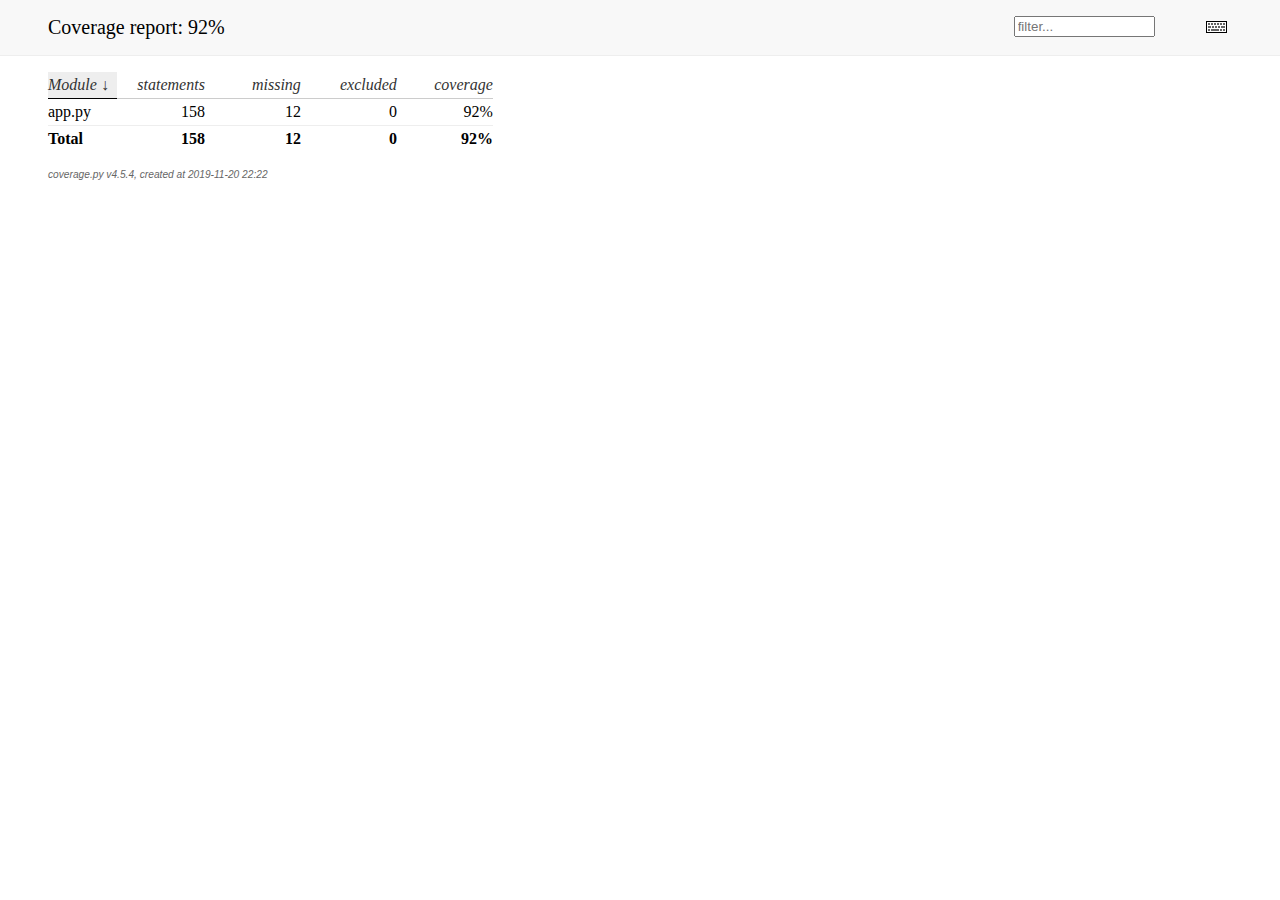
<file: htmlcov/index.html>
<!DOCTYPE html>
<html>
<head>
    <meta http-equiv="Content-Type" content="text/html; charset=utf-8">
    <title>Coverage report</title>
    <link rel="stylesheet" href="style.css" type="text/css">
    
    <script type="text/javascript" src="jquery.min.js"></script>
    <script type="text/javascript" src="jquery.ba-throttle-debounce.min.js"></script>
    <script type="text/javascript" src="jquery.tablesorter.min.js"></script>
    <script type="text/javascript" src="jquery.hotkeys.js"></script>
    <script type="text/javascript" src="coverage_html.js"></script>
    <script type="text/javascript">
        jQuery(document).ready(coverage.index_ready);
    </script>
</head>
<body class="indexfile">

<div id="header">
    <div class="content">
        <h1>Coverage report:
            <span class="pc_cov">92%</span>
        </h1>

        <img id="keyboard_icon" src="keybd_closed.png" alt="Show keyboard shortcuts" />

        <form id="filter_container">
            <input id="filter" type="text" value="" placeholder="filter..." />
        </form>
    </div>
</div>

<div class="help_panel">
    <img id="panel_icon" src="keybd_open.png" alt="Hide keyboard shortcuts" />
    <p class="legend">Hot-keys on this page</p>
    <div>
    <p class="keyhelp">
        <span class="key">n</span>
        <span class="key">s</span>
        <span class="key">m</span>
        <span class="key">x</span>
        
        <span class="key">c</span> &nbsp; change column sorting
    </p>
    </div>
</div>

<div id="index">
    <table class="index">
        <thead>
            
            <tr class="tablehead" title="Click to sort">
                <th class="name left headerSortDown shortkey_n">Module</th>
                <th class="shortkey_s">statements</th>
                <th class="shortkey_m">missing</th>
                <th class="shortkey_x">excluded</th>
                
                <th class="right shortkey_c">coverage</th>
            </tr>
        </thead>
        
        <tfoot>
            <tr class="total">
                <td class="name left">Total</td>
                <td>158</td>
                <td>12</td>
                <td>0</td>
                
                <td class="right" data-ratio="146 158">92%</td>
            </tr>
        </tfoot>
        <tbody>
            
            <tr class="file">
                <td class="name left"><a href="app_py.html">app.py</a></td>
                <td>158</td>
                <td>12</td>
                <td>0</td>
                
                <td class="right" data-ratio="146 158">92%</td>
            </tr>
            
        </tbody>
    </table>

    <p id="no_rows">
        No items found using the specified filter.
    </p>
</div>

<div id="footer">
    <div class="content">
        <p>
            <a class="nav" href="https://coverage.readthedocs.io">coverage.py v4.5.4</a>,
            created at 2019-11-20 22:22
        </p>
    </div>
</div>

</body>
</html>
</file>
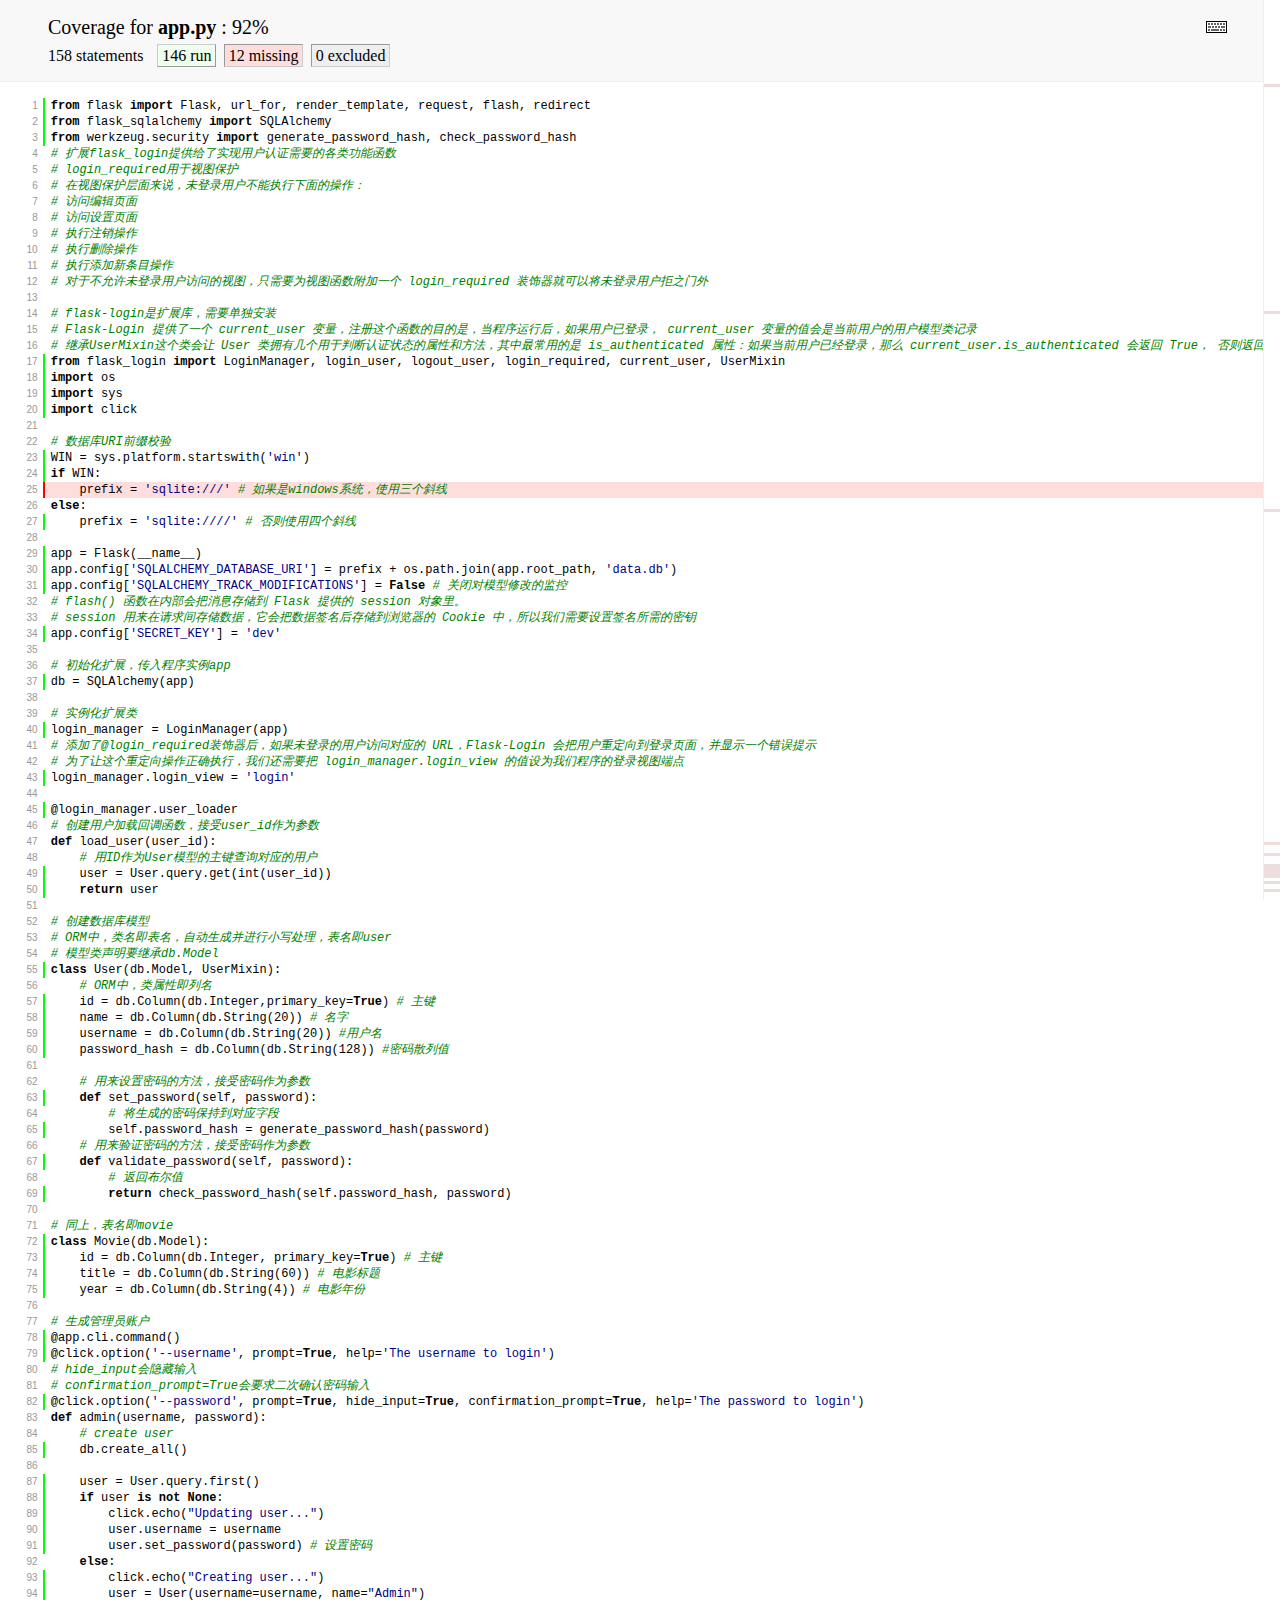
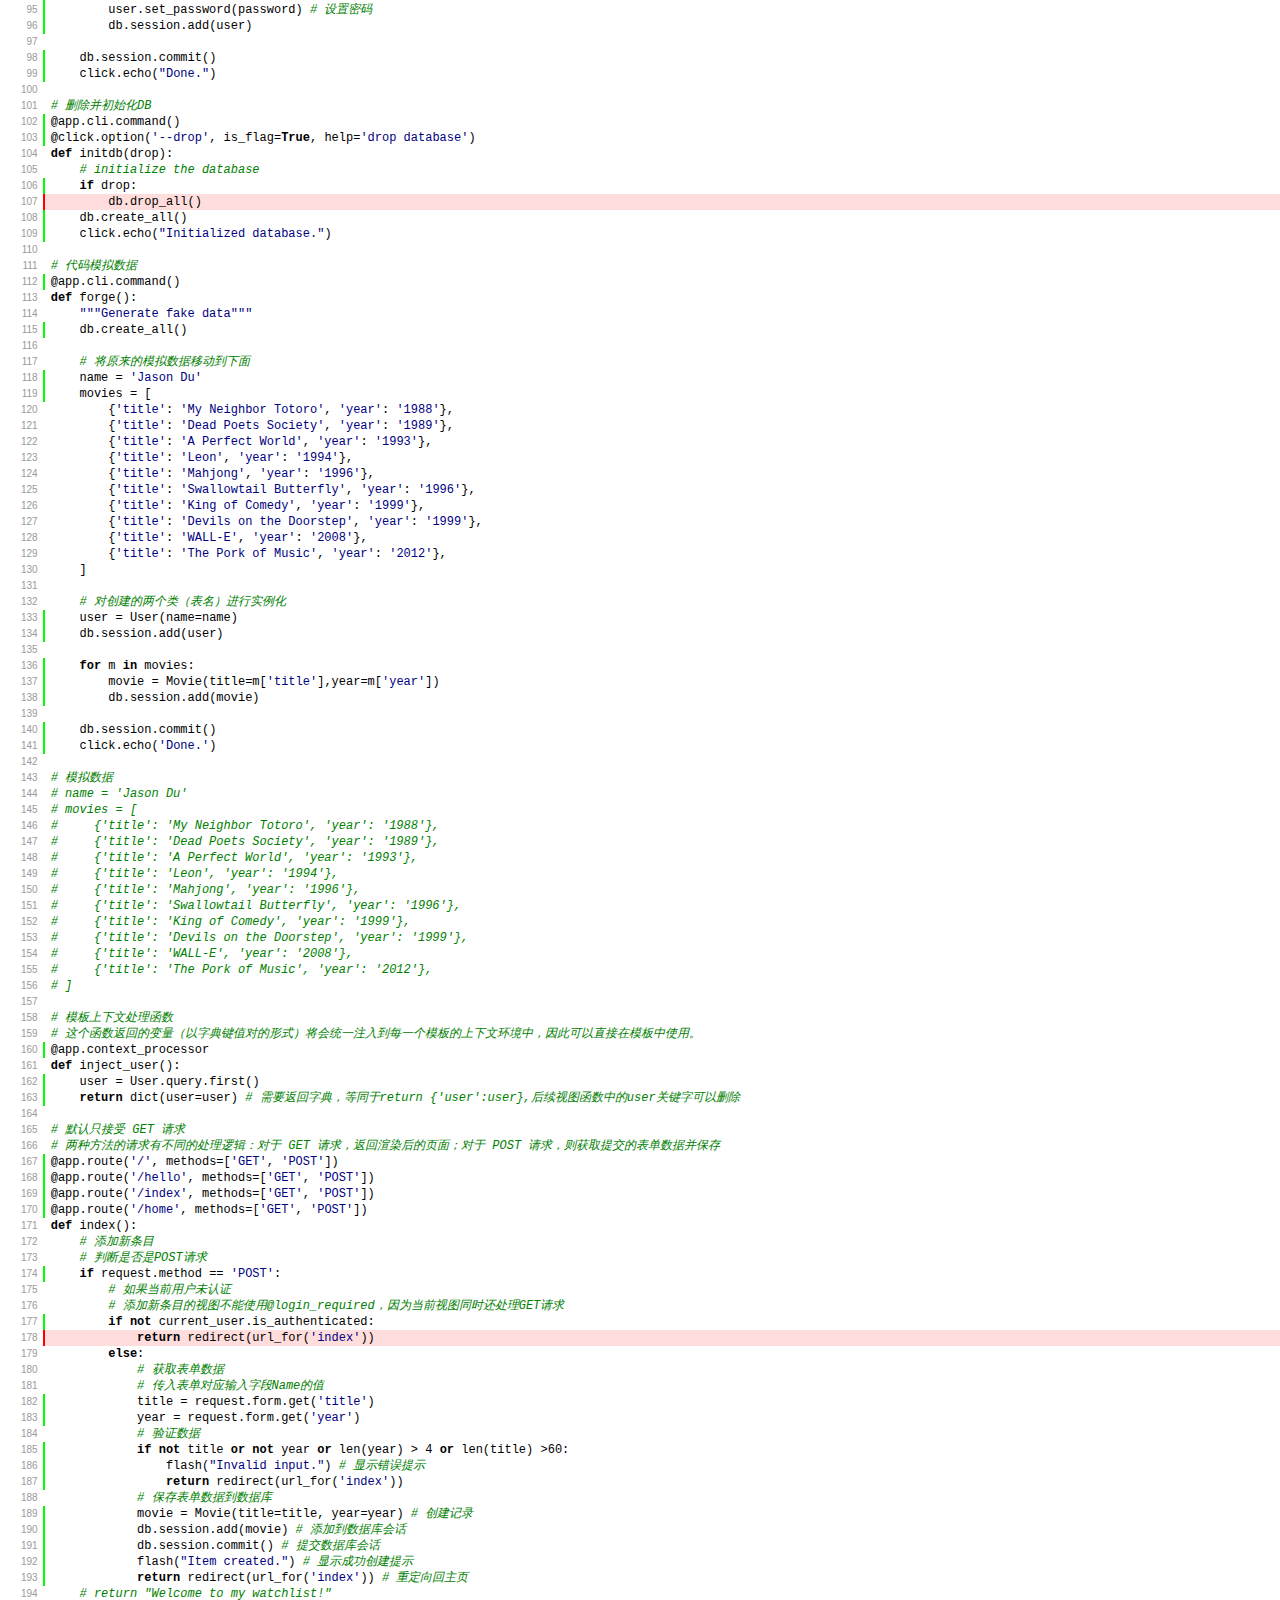
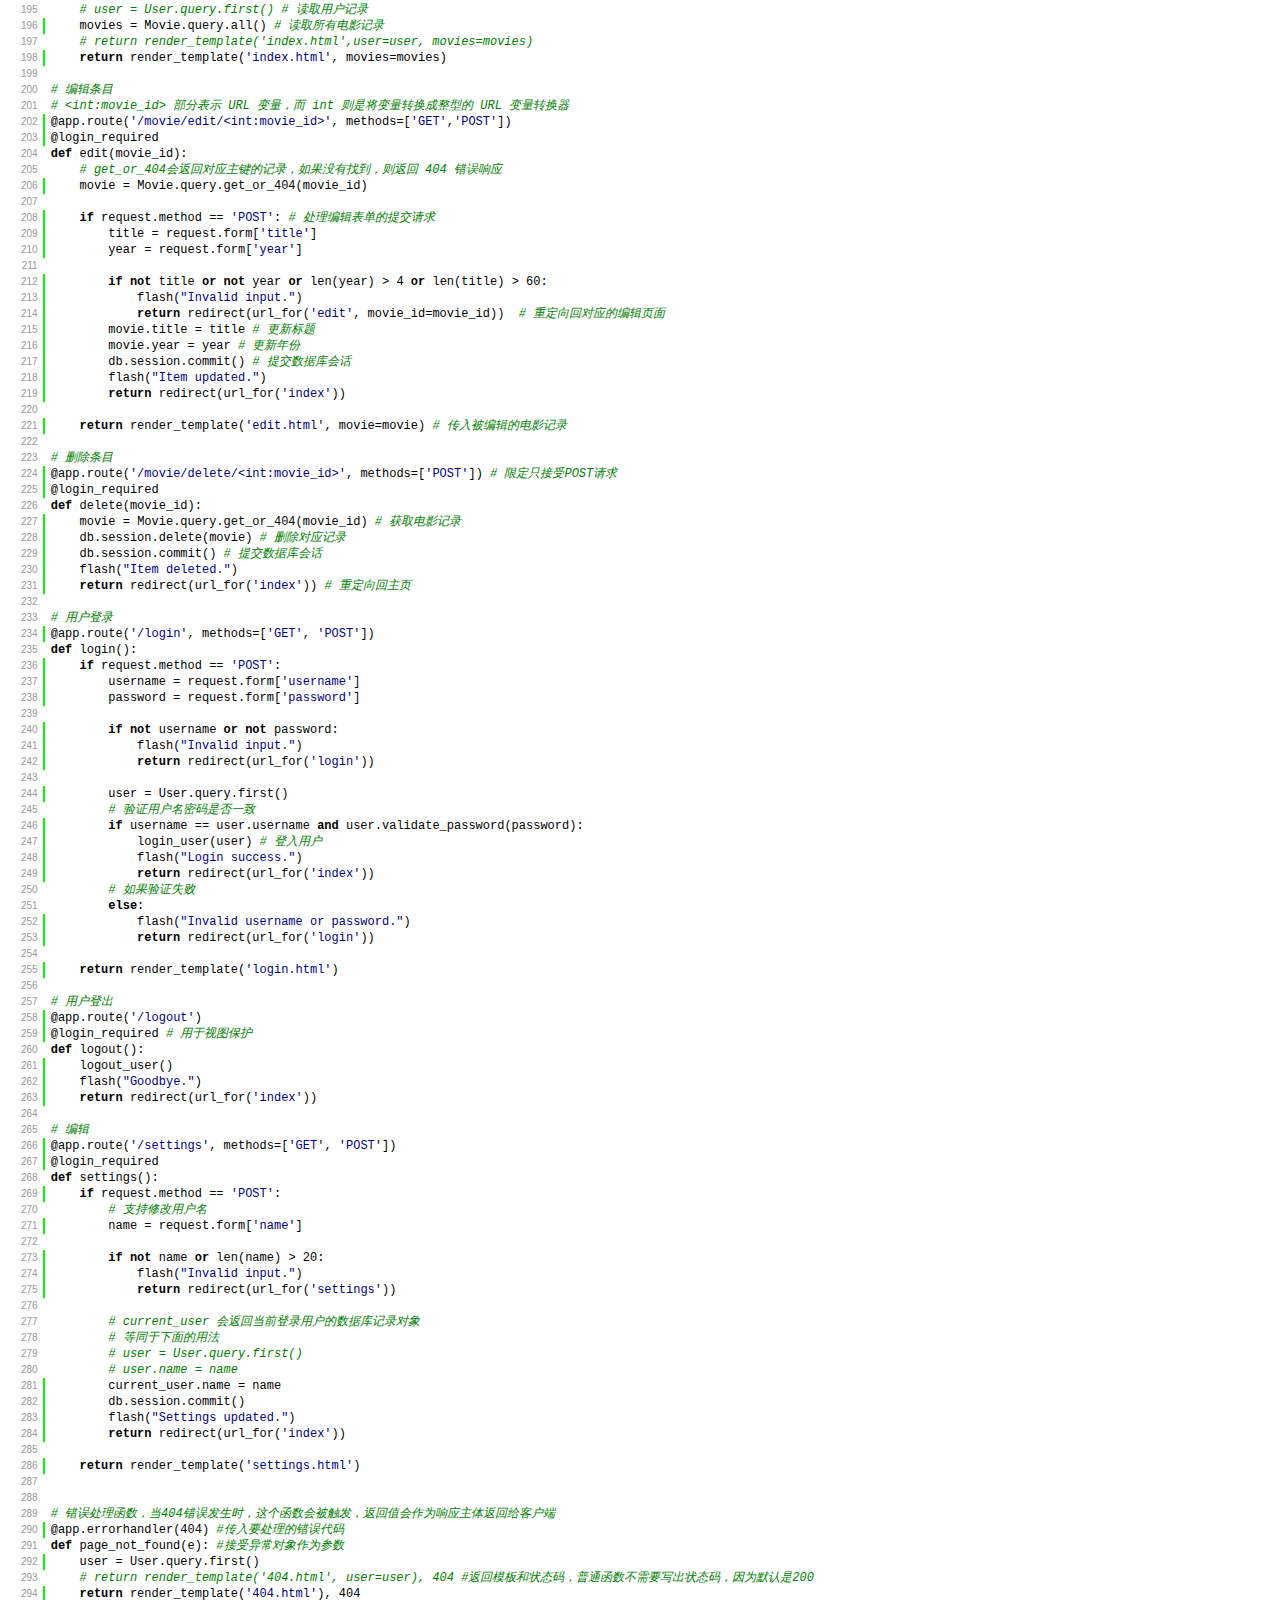
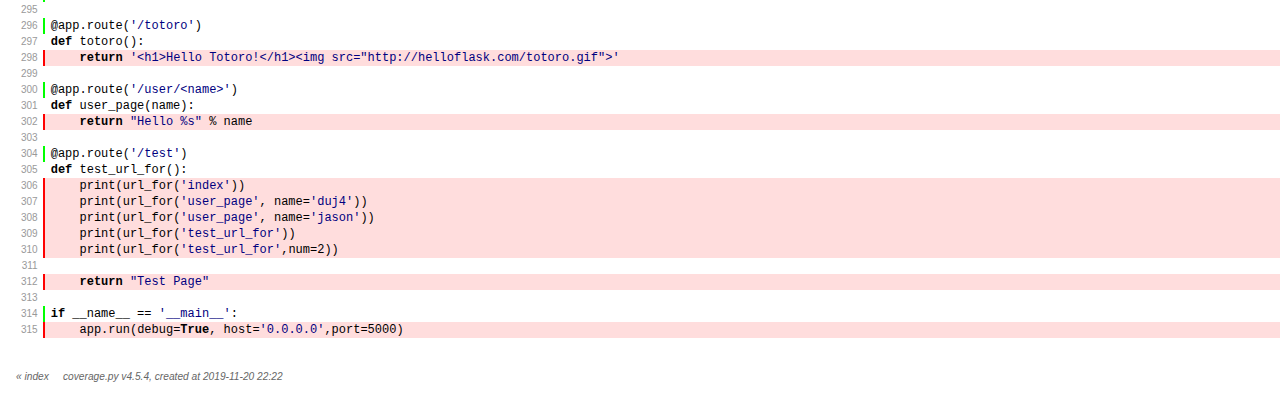
<file: htmlcov/app_py.html>
<!DOCTYPE html>
<html>
<head>
    <meta http-equiv="Content-Type" content="text/html; charset=utf-8">
    
    
    <meta http-equiv="X-UA-Compatible" content="IE=emulateIE7" />
    <title>Coverage for app.py: 92%</title>
    <link rel="stylesheet" href="style.css" type="text/css">
    
    <script type="text/javascript" src="jquery.min.js"></script>
    <script type="text/javascript" src="jquery.hotkeys.js"></script>
    <script type="text/javascript" src="jquery.isonscreen.js"></script>
    <script type="text/javascript" src="coverage_html.js"></script>
    <script type="text/javascript">
        jQuery(document).ready(coverage.pyfile_ready);
    </script>
</head>
<body class="pyfile">

<div id="header">
    <div class="content">
        <h1>Coverage for <b>app.py</b> :
            <span class="pc_cov">92%</span>
        </h1>

        <img id="keyboard_icon" src="keybd_closed.png" alt="Show keyboard shortcuts" />

        <h2 class="stats">
            158 statements &nbsp;
            <span class="run hide_run shortkey_r button_toggle_run">146 run</span>
            <span class="mis shortkey_m button_toggle_mis">12 missing</span>
            <span class="exc shortkey_x button_toggle_exc">0 excluded</span>

            
        </h2>
    </div>
</div>

<div class="help_panel">
    <img id="panel_icon" src="keybd_open.png" alt="Hide keyboard shortcuts" />
    <p class="legend">Hot-keys on this page</p>
    <div>
    <p class="keyhelp">
        <span class="key">r</span>
        <span class="key">m</span>
        <span class="key">x</span>
        <span class="key">p</span> &nbsp; toggle line displays
    </p>
    <p class="keyhelp">
        <span class="key">j</span>
        <span class="key">k</span> &nbsp; next/prev highlighted chunk
    </p>
    <p class="keyhelp">
        <span class="key">0</span> &nbsp; (zero) top of page
    </p>
    <p class="keyhelp">
        <span class="key">1</span> &nbsp; (one) first highlighted chunk
    </p>
    </div>
</div>

<div id="source">
    <table>
        <tr>
            <td class="linenos">
<p id="n1" class="stm run hide_run"><a href="#n1">1</a></p>
<p id="n2" class="stm run hide_run"><a href="#n2">2</a></p>
<p id="n3" class="stm run hide_run"><a href="#n3">3</a></p>
<p id="n4" class="pln"><a href="#n4">4</a></p>
<p id="n5" class="pln"><a href="#n5">5</a></p>
<p id="n6" class="pln"><a href="#n6">6</a></p>
<p id="n7" class="pln"><a href="#n7">7</a></p>
<p id="n8" class="pln"><a href="#n8">8</a></p>
<p id="n9" class="pln"><a href="#n9">9</a></p>
<p id="n10" class="pln"><a href="#n10">10</a></p>
<p id="n11" class="pln"><a href="#n11">11</a></p>
<p id="n12" class="pln"><a href="#n12">12</a></p>
<p id="n13" class="pln"><a href="#n13">13</a></p>
<p id="n14" class="pln"><a href="#n14">14</a></p>
<p id="n15" class="pln"><a href="#n15">15</a></p>
<p id="n16" class="pln"><a href="#n16">16</a></p>
<p id="n17" class="stm run hide_run"><a href="#n17">17</a></p>
<p id="n18" class="stm run hide_run"><a href="#n18">18</a></p>
<p id="n19" class="stm run hide_run"><a href="#n19">19</a></p>
<p id="n20" class="stm run hide_run"><a href="#n20">20</a></p>
<p id="n21" class="pln"><a href="#n21">21</a></p>
<p id="n22" class="pln"><a href="#n22">22</a></p>
<p id="n23" class="stm run hide_run"><a href="#n23">23</a></p>
<p id="n24" class="stm run hide_run"><a href="#n24">24</a></p>
<p id="n25" class="stm mis"><a href="#n25">25</a></p>
<p id="n26" class="pln"><a href="#n26">26</a></p>
<p id="n27" class="stm run hide_run"><a href="#n27">27</a></p>
<p id="n28" class="pln"><a href="#n28">28</a></p>
<p id="n29" class="stm run hide_run"><a href="#n29">29</a></p>
<p id="n30" class="stm run hide_run"><a href="#n30">30</a></p>
<p id="n31" class="stm run hide_run"><a href="#n31">31</a></p>
<p id="n32" class="pln"><a href="#n32">32</a></p>
<p id="n33" class="pln"><a href="#n33">33</a></p>
<p id="n34" class="stm run hide_run"><a href="#n34">34</a></p>
<p id="n35" class="pln"><a href="#n35">35</a></p>
<p id="n36" class="pln"><a href="#n36">36</a></p>
<p id="n37" class="stm run hide_run"><a href="#n37">37</a></p>
<p id="n38" class="pln"><a href="#n38">38</a></p>
<p id="n39" class="pln"><a href="#n39">39</a></p>
<p id="n40" class="stm run hide_run"><a href="#n40">40</a></p>
<p id="n41" class="pln"><a href="#n41">41</a></p>
<p id="n42" class="pln"><a href="#n42">42</a></p>
<p id="n43" class="stm run hide_run"><a href="#n43">43</a></p>
<p id="n44" class="pln"><a href="#n44">44</a></p>
<p id="n45" class="stm run hide_run"><a href="#n45">45</a></p>
<p id="n46" class="pln"><a href="#n46">46</a></p>
<p id="n47" class="pln"><a href="#n47">47</a></p>
<p id="n48" class="pln"><a href="#n48">48</a></p>
<p id="n49" class="stm run hide_run"><a href="#n49">49</a></p>
<p id="n50" class="stm run hide_run"><a href="#n50">50</a></p>
<p id="n51" class="pln"><a href="#n51">51</a></p>
<p id="n52" class="pln"><a href="#n52">52</a></p>
<p id="n53" class="pln"><a href="#n53">53</a></p>
<p id="n54" class="pln"><a href="#n54">54</a></p>
<p id="n55" class="stm run hide_run"><a href="#n55">55</a></p>
<p id="n56" class="pln"><a href="#n56">56</a></p>
<p id="n57" class="stm run hide_run"><a href="#n57">57</a></p>
<p id="n58" class="stm run hide_run"><a href="#n58">58</a></p>
<p id="n59" class="stm run hide_run"><a href="#n59">59</a></p>
<p id="n60" class="stm run hide_run"><a href="#n60">60</a></p>
<p id="n61" class="pln"><a href="#n61">61</a></p>
<p id="n62" class="pln"><a href="#n62">62</a></p>
<p id="n63" class="stm run hide_run"><a href="#n63">63</a></p>
<p id="n64" class="pln"><a href="#n64">64</a></p>
<p id="n65" class="stm run hide_run"><a href="#n65">65</a></p>
<p id="n66" class="pln"><a href="#n66">66</a></p>
<p id="n67" class="stm run hide_run"><a href="#n67">67</a></p>
<p id="n68" class="pln"><a href="#n68">68</a></p>
<p id="n69" class="stm run hide_run"><a href="#n69">69</a></p>
<p id="n70" class="pln"><a href="#n70">70</a></p>
<p id="n71" class="pln"><a href="#n71">71</a></p>
<p id="n72" class="stm run hide_run"><a href="#n72">72</a></p>
<p id="n73" class="stm run hide_run"><a href="#n73">73</a></p>
<p id="n74" class="stm run hide_run"><a href="#n74">74</a></p>
<p id="n75" class="stm run hide_run"><a href="#n75">75</a></p>
<p id="n76" class="pln"><a href="#n76">76</a></p>
<p id="n77" class="pln"><a href="#n77">77</a></p>
<p id="n78" class="stm run hide_run"><a href="#n78">78</a></p>
<p id="n79" class="stm run hide_run"><a href="#n79">79</a></p>
<p id="n80" class="pln"><a href="#n80">80</a></p>
<p id="n81" class="pln"><a href="#n81">81</a></p>
<p id="n82" class="stm run hide_run"><a href="#n82">82</a></p>
<p id="n83" class="pln"><a href="#n83">83</a></p>
<p id="n84" class="pln"><a href="#n84">84</a></p>
<p id="n85" class="stm run hide_run"><a href="#n85">85</a></p>
<p id="n86" class="pln"><a href="#n86">86</a></p>
<p id="n87" class="stm run hide_run"><a href="#n87">87</a></p>
<p id="n88" class="stm run hide_run"><a href="#n88">88</a></p>
<p id="n89" class="stm run hide_run"><a href="#n89">89</a></p>
<p id="n90" class="stm run hide_run"><a href="#n90">90</a></p>
<p id="n91" class="stm run hide_run"><a href="#n91">91</a></p>
<p id="n92" class="pln"><a href="#n92">92</a></p>
<p id="n93" class="stm run hide_run"><a href="#n93">93</a></p>
<p id="n94" class="stm run hide_run"><a href="#n94">94</a></p>
<p id="n95" class="stm run hide_run"><a href="#n95">95</a></p>
<p id="n96" class="stm run hide_run"><a href="#n96">96</a></p>
<p id="n97" class="pln"><a href="#n97">97</a></p>
<p id="n98" class="stm run hide_run"><a href="#n98">98</a></p>
<p id="n99" class="stm run hide_run"><a href="#n99">99</a></p>
<p id="n100" class="pln"><a href="#n100">100</a></p>
<p id="n101" class="pln"><a href="#n101">101</a></p>
<p id="n102" class="stm run hide_run"><a href="#n102">102</a></p>
<p id="n103" class="stm run hide_run"><a href="#n103">103</a></p>
<p id="n104" class="pln"><a href="#n104">104</a></p>
<p id="n105" class="pln"><a href="#n105">105</a></p>
<p id="n106" class="stm run hide_run"><a href="#n106">106</a></p>
<p id="n107" class="stm mis"><a href="#n107">107</a></p>
<p id="n108" class="stm run hide_run"><a href="#n108">108</a></p>
<p id="n109" class="stm run hide_run"><a href="#n109">109</a></p>
<p id="n110" class="pln"><a href="#n110">110</a></p>
<p id="n111" class="pln"><a href="#n111">111</a></p>
<p id="n112" class="stm run hide_run"><a href="#n112">112</a></p>
<p id="n113" class="pln"><a href="#n113">113</a></p>
<p id="n114" class="pln"><a href="#n114">114</a></p>
<p id="n115" class="stm run hide_run"><a href="#n115">115</a></p>
<p id="n116" class="pln"><a href="#n116">116</a></p>
<p id="n117" class="pln"><a href="#n117">117</a></p>
<p id="n118" class="stm run hide_run"><a href="#n118">118</a></p>
<p id="n119" class="stm run hide_run"><a href="#n119">119</a></p>
<p id="n120" class="pln"><a href="#n120">120</a></p>
<p id="n121" class="pln"><a href="#n121">121</a></p>
<p id="n122" class="pln"><a href="#n122">122</a></p>
<p id="n123" class="pln"><a href="#n123">123</a></p>
<p id="n124" class="pln"><a href="#n124">124</a></p>
<p id="n125" class="pln"><a href="#n125">125</a></p>
<p id="n126" class="pln"><a href="#n126">126</a></p>
<p id="n127" class="pln"><a href="#n127">127</a></p>
<p id="n128" class="pln"><a href="#n128">128</a></p>
<p id="n129" class="pln"><a href="#n129">129</a></p>
<p id="n130" class="pln"><a href="#n130">130</a></p>
<p id="n131" class="pln"><a href="#n131">131</a></p>
<p id="n132" class="pln"><a href="#n132">132</a></p>
<p id="n133" class="stm run hide_run"><a href="#n133">133</a></p>
<p id="n134" class="stm run hide_run"><a href="#n134">134</a></p>
<p id="n135" class="pln"><a href="#n135">135</a></p>
<p id="n136" class="stm run hide_run"><a href="#n136">136</a></p>
<p id="n137" class="stm run hide_run"><a href="#n137">137</a></p>
<p id="n138" class="stm run hide_run"><a href="#n138">138</a></p>
<p id="n139" class="pln"><a href="#n139">139</a></p>
<p id="n140" class="stm run hide_run"><a href="#n140">140</a></p>
<p id="n141" class="stm run hide_run"><a href="#n141">141</a></p>
<p id="n142" class="pln"><a href="#n142">142</a></p>
<p id="n143" class="pln"><a href="#n143">143</a></p>
<p id="n144" class="pln"><a href="#n144">144</a></p>
<p id="n145" class="pln"><a href="#n145">145</a></p>
<p id="n146" class="pln"><a href="#n146">146</a></p>
<p id="n147" class="pln"><a href="#n147">147</a></p>
<p id="n148" class="pln"><a href="#n148">148</a></p>
<p id="n149" class="pln"><a href="#n149">149</a></p>
<p id="n150" class="pln"><a href="#n150">150</a></p>
<p id="n151" class="pln"><a href="#n151">151</a></p>
<p id="n152" class="pln"><a href="#n152">152</a></p>
<p id="n153" class="pln"><a href="#n153">153</a></p>
<p id="n154" class="pln"><a href="#n154">154</a></p>
<p id="n155" class="pln"><a href="#n155">155</a></p>
<p id="n156" class="pln"><a href="#n156">156</a></p>
<p id="n157" class="pln"><a href="#n157">157</a></p>
<p id="n158" class="pln"><a href="#n158">158</a></p>
<p id="n159" class="pln"><a href="#n159">159</a></p>
<p id="n160" class="stm run hide_run"><a href="#n160">160</a></p>
<p id="n161" class="pln"><a href="#n161">161</a></p>
<p id="n162" class="stm run hide_run"><a href="#n162">162</a></p>
<p id="n163" class="stm run hide_run"><a href="#n163">163</a></p>
<p id="n164" class="pln"><a href="#n164">164</a></p>
<p id="n165" class="pln"><a href="#n165">165</a></p>
<p id="n166" class="pln"><a href="#n166">166</a></p>
<p id="n167" class="stm run hide_run"><a href="#n167">167</a></p>
<p id="n168" class="stm run hide_run"><a href="#n168">168</a></p>
<p id="n169" class="stm run hide_run"><a href="#n169">169</a></p>
<p id="n170" class="stm run hide_run"><a href="#n170">170</a></p>
<p id="n171" class="pln"><a href="#n171">171</a></p>
<p id="n172" class="pln"><a href="#n172">172</a></p>
<p id="n173" class="pln"><a href="#n173">173</a></p>
<p id="n174" class="stm run hide_run"><a href="#n174">174</a></p>
<p id="n175" class="pln"><a href="#n175">175</a></p>
<p id="n176" class="pln"><a href="#n176">176</a></p>
<p id="n177" class="stm run hide_run"><a href="#n177">177</a></p>
<p id="n178" class="stm mis"><a href="#n178">178</a></p>
<p id="n179" class="pln"><a href="#n179">179</a></p>
<p id="n180" class="pln"><a href="#n180">180</a></p>
<p id="n181" class="pln"><a href="#n181">181</a></p>
<p id="n182" class="stm run hide_run"><a href="#n182">182</a></p>
<p id="n183" class="stm run hide_run"><a href="#n183">183</a></p>
<p id="n184" class="pln"><a href="#n184">184</a></p>
<p id="n185" class="stm run hide_run"><a href="#n185">185</a></p>
<p id="n186" class="stm run hide_run"><a href="#n186">186</a></p>
<p id="n187" class="stm run hide_run"><a href="#n187">187</a></p>
<p id="n188" class="pln"><a href="#n188">188</a></p>
<p id="n189" class="stm run hide_run"><a href="#n189">189</a></p>
<p id="n190" class="stm run hide_run"><a href="#n190">190</a></p>
<p id="n191" class="stm run hide_run"><a href="#n191">191</a></p>
<p id="n192" class="stm run hide_run"><a href="#n192">192</a></p>
<p id="n193" class="stm run hide_run"><a href="#n193">193</a></p>
<p id="n194" class="pln"><a href="#n194">194</a></p>
<p id="n195" class="pln"><a href="#n195">195</a></p>
<p id="n196" class="stm run hide_run"><a href="#n196">196</a></p>
<p id="n197" class="pln"><a href="#n197">197</a></p>
<p id="n198" class="stm run hide_run"><a href="#n198">198</a></p>
<p id="n199" class="pln"><a href="#n199">199</a></p>
<p id="n200" class="pln"><a href="#n200">200</a></p>
<p id="n201" class="pln"><a href="#n201">201</a></p>
<p id="n202" class="stm run hide_run"><a href="#n202">202</a></p>
<p id="n203" class="stm run hide_run"><a href="#n203">203</a></p>
<p id="n204" class="pln"><a href="#n204">204</a></p>
<p id="n205" class="pln"><a href="#n205">205</a></p>
<p id="n206" class="stm run hide_run"><a href="#n206">206</a></p>
<p id="n207" class="pln"><a href="#n207">207</a></p>
<p id="n208" class="stm run hide_run"><a href="#n208">208</a></p>
<p id="n209" class="stm run hide_run"><a href="#n209">209</a></p>
<p id="n210" class="stm run hide_run"><a href="#n210">210</a></p>
<p id="n211" class="pln"><a href="#n211">211</a></p>
<p id="n212" class="stm run hide_run"><a href="#n212">212</a></p>
<p id="n213" class="stm run hide_run"><a href="#n213">213</a></p>
<p id="n214" class="stm run hide_run"><a href="#n214">214</a></p>
<p id="n215" class="stm run hide_run"><a href="#n215">215</a></p>
<p id="n216" class="stm run hide_run"><a href="#n216">216</a></p>
<p id="n217" class="stm run hide_run"><a href="#n217">217</a></p>
<p id="n218" class="stm run hide_run"><a href="#n218">218</a></p>
<p id="n219" class="stm run hide_run"><a href="#n219">219</a></p>
<p id="n220" class="pln"><a href="#n220">220</a></p>
<p id="n221" class="stm run hide_run"><a href="#n221">221</a></p>
<p id="n222" class="pln"><a href="#n222">222</a></p>
<p id="n223" class="pln"><a href="#n223">223</a></p>
<p id="n224" class="stm run hide_run"><a href="#n224">224</a></p>
<p id="n225" class="stm run hide_run"><a href="#n225">225</a></p>
<p id="n226" class="pln"><a href="#n226">226</a></p>
<p id="n227" class="stm run hide_run"><a href="#n227">227</a></p>
<p id="n228" class="stm run hide_run"><a href="#n228">228</a></p>
<p id="n229" class="stm run hide_run"><a href="#n229">229</a></p>
<p id="n230" class="stm run hide_run"><a href="#n230">230</a></p>
<p id="n231" class="stm run hide_run"><a href="#n231">231</a></p>
<p id="n232" class="pln"><a href="#n232">232</a></p>
<p id="n233" class="pln"><a href="#n233">233</a></p>
<p id="n234" class="stm run hide_run"><a href="#n234">234</a></p>
<p id="n235" class="pln"><a href="#n235">235</a></p>
<p id="n236" class="stm run hide_run"><a href="#n236">236</a></p>
<p id="n237" class="stm run hide_run"><a href="#n237">237</a></p>
<p id="n238" class="stm run hide_run"><a href="#n238">238</a></p>
<p id="n239" class="pln"><a href="#n239">239</a></p>
<p id="n240" class="stm run hide_run"><a href="#n240">240</a></p>
<p id="n241" class="stm run hide_run"><a href="#n241">241</a></p>
<p id="n242" class="stm run hide_run"><a href="#n242">242</a></p>
<p id="n243" class="pln"><a href="#n243">243</a></p>
<p id="n244" class="stm run hide_run"><a href="#n244">244</a></p>
<p id="n245" class="pln"><a href="#n245">245</a></p>
<p id="n246" class="stm run hide_run"><a href="#n246">246</a></p>
<p id="n247" class="stm run hide_run"><a href="#n247">247</a></p>
<p id="n248" class="stm run hide_run"><a href="#n248">248</a></p>
<p id="n249" class="stm run hide_run"><a href="#n249">249</a></p>
<p id="n250" class="pln"><a href="#n250">250</a></p>
<p id="n251" class="pln"><a href="#n251">251</a></p>
<p id="n252" class="stm run hide_run"><a href="#n252">252</a></p>
<p id="n253" class="stm run hide_run"><a href="#n253">253</a></p>
<p id="n254" class="pln"><a href="#n254">254</a></p>
<p id="n255" class="stm run hide_run"><a href="#n255">255</a></p>
<p id="n256" class="pln"><a href="#n256">256</a></p>
<p id="n257" class="pln"><a href="#n257">257</a></p>
<p id="n258" class="stm run hide_run"><a href="#n258">258</a></p>
<p id="n259" class="stm run hide_run"><a href="#n259">259</a></p>
<p id="n260" class="pln"><a href="#n260">260</a></p>
<p id="n261" class="stm run hide_run"><a href="#n261">261</a></p>
<p id="n262" class="stm run hide_run"><a href="#n262">262</a></p>
<p id="n263" class="stm run hide_run"><a href="#n263">263</a></p>
<p id="n264" class="pln"><a href="#n264">264</a></p>
<p id="n265" class="pln"><a href="#n265">265</a></p>
<p id="n266" class="stm run hide_run"><a href="#n266">266</a></p>
<p id="n267" class="stm run hide_run"><a href="#n267">267</a></p>
<p id="n268" class="pln"><a href="#n268">268</a></p>
<p id="n269" class="stm run hide_run"><a href="#n269">269</a></p>
<p id="n270" class="pln"><a href="#n270">270</a></p>
<p id="n271" class="stm run hide_run"><a href="#n271">271</a></p>
<p id="n272" class="pln"><a href="#n272">272</a></p>
<p id="n273" class="stm run hide_run"><a href="#n273">273</a></p>
<p id="n274" class="stm run hide_run"><a href="#n274">274</a></p>
<p id="n275" class="stm run hide_run"><a href="#n275">275</a></p>
<p id="n276" class="pln"><a href="#n276">276</a></p>
<p id="n277" class="pln"><a href="#n277">277</a></p>
<p id="n278" class="pln"><a href="#n278">278</a></p>
<p id="n279" class="pln"><a href="#n279">279</a></p>
<p id="n280" class="pln"><a href="#n280">280</a></p>
<p id="n281" class="stm run hide_run"><a href="#n281">281</a></p>
<p id="n282" class="stm run hide_run"><a href="#n282">282</a></p>
<p id="n283" class="stm run hide_run"><a href="#n283">283</a></p>
<p id="n284" class="stm run hide_run"><a href="#n284">284</a></p>
<p id="n285" class="pln"><a href="#n285">285</a></p>
<p id="n286" class="stm run hide_run"><a href="#n286">286</a></p>
<p id="n287" class="pln"><a href="#n287">287</a></p>
<p id="n288" class="pln"><a href="#n288">288</a></p>
<p id="n289" class="pln"><a href="#n289">289</a></p>
<p id="n290" class="stm run hide_run"><a href="#n290">290</a></p>
<p id="n291" class="pln"><a href="#n291">291</a></p>
<p id="n292" class="stm run hide_run"><a href="#n292">292</a></p>
<p id="n293" class="pln"><a href="#n293">293</a></p>
<p id="n294" class="stm run hide_run"><a href="#n294">294</a></p>
<p id="n295" class="pln"><a href="#n295">295</a></p>
<p id="n296" class="stm run hide_run"><a href="#n296">296</a></p>
<p id="n297" class="pln"><a href="#n297">297</a></p>
<p id="n298" class="stm mis"><a href="#n298">298</a></p>
<p id="n299" class="pln"><a href="#n299">299</a></p>
<p id="n300" class="stm run hide_run"><a href="#n300">300</a></p>
<p id="n301" class="pln"><a href="#n301">301</a></p>
<p id="n302" class="stm mis"><a href="#n302">302</a></p>
<p id="n303" class="pln"><a href="#n303">303</a></p>
<p id="n304" class="stm run hide_run"><a href="#n304">304</a></p>
<p id="n305" class="pln"><a href="#n305">305</a></p>
<p id="n306" class="stm mis"><a href="#n306">306</a></p>
<p id="n307" class="stm mis"><a href="#n307">307</a></p>
<p id="n308" class="stm mis"><a href="#n308">308</a></p>
<p id="n309" class="stm mis"><a href="#n309">309</a></p>
<p id="n310" class="stm mis"><a href="#n310">310</a></p>
<p id="n311" class="pln"><a href="#n311">311</a></p>
<p id="n312" class="stm mis"><a href="#n312">312</a></p>
<p id="n313" class="pln"><a href="#n313">313</a></p>
<p id="n314" class="stm run hide_run"><a href="#n314">314</a></p>
<p id="n315" class="stm mis"><a href="#n315">315</a></p>

            </td>
            <td class="text">
<p id="t1" class="stm run hide_run"><span class="key">from</span> <span class="nam">flask</span> <span class="key">import</span> <span class="nam">Flask</span><span class="op">,</span> <span class="nam">url_for</span><span class="op">,</span> <span class="nam">render_template</span><span class="op">,</span> <span class="nam">request</span><span class="op">,</span> <span class="nam">flash</span><span class="op">,</span> <span class="nam">redirect</span><span class="strut">&nbsp;</span></p>
<p id="t2" class="stm run hide_run"><span class="key">from</span> <span class="nam">flask_sqlalchemy</span> <span class="key">import</span> <span class="nam">SQLAlchemy</span><span class="strut">&nbsp;</span></p>
<p id="t3" class="stm run hide_run"><span class="key">from</span> <span class="nam">werkzeug</span><span class="op">.</span><span class="nam">security</span> <span class="key">import</span> <span class="nam">generate_password_hash</span><span class="op">,</span> <span class="nam">check_password_hash</span><span class="strut">&nbsp;</span></p>
<p id="t4" class="pln"><span class="com"># &#25193;&#23637;flask_login&#25552;&#20379;&#32473;&#20102;&#23454;&#29616;&#29992;&#25143;&#35748;&#35777;&#38656;&#35201;&#30340;&#21508;&#31867;&#21151;&#33021;&#20989;&#25968;</span><span class="strut">&nbsp;</span></p>
<p id="t5" class="pln"><span class="com"># login_required&#29992;&#20110;&#35270;&#22270;&#20445;&#25252;</span><span class="strut">&nbsp;</span></p>
<p id="t6" class="pln"><span class="com"># &#22312;&#35270;&#22270;&#20445;&#25252;&#23618;&#38754;&#26469;&#35828;&#65292;&#26410;&#30331;&#24405;&#29992;&#25143;&#19981;&#33021;&#25191;&#34892;&#19979;&#38754;&#30340;&#25805;&#20316;&#65306;</span><span class="strut">&nbsp;</span></p>
<p id="t7" class="pln"><span class="com"># &#35775;&#38382;&#32534;&#36753;&#39029;&#38754;</span><span class="strut">&nbsp;</span></p>
<p id="t8" class="pln"><span class="com"># &#35775;&#38382;&#35774;&#32622;&#39029;&#38754;</span><span class="strut">&nbsp;</span></p>
<p id="t9" class="pln"><span class="com"># &#25191;&#34892;&#27880;&#38144;&#25805;&#20316;</span><span class="strut">&nbsp;</span></p>
<p id="t10" class="pln"><span class="com"># &#25191;&#34892;&#21024;&#38500;&#25805;&#20316;</span><span class="strut">&nbsp;</span></p>
<p id="t11" class="pln"><span class="com"># &#25191;&#34892;&#28155;&#21152;&#26032;&#26465;&#30446;&#25805;&#20316;</span><span class="strut">&nbsp;</span></p>
<p id="t12" class="pln"><span class="com"># &#23545;&#20110;&#19981;&#20801;&#35768;&#26410;&#30331;&#24405;&#29992;&#25143;&#35775;&#38382;&#30340;&#35270;&#22270;&#65292;&#21482;&#38656;&#35201;&#20026;&#35270;&#22270;&#20989;&#25968;&#38468;&#21152;&#19968;&#20010; login_required &#35013;&#39280;&#22120;&#23601;&#21487;&#20197;&#23558;&#26410;&#30331;&#24405;&#29992;&#25143;&#25298;&#20043;&#38376;&#22806;</span><span class="strut">&nbsp;</span></p>
<p id="t13" class="pln"><span class="strut">&nbsp;</span></p>
<p id="t14" class="pln"><span class="com"># flask-login&#26159;&#25193;&#23637;&#24211;&#65292;&#38656;&#35201;&#21333;&#29420;&#23433;&#35013;</span><span class="strut">&nbsp;</span></p>
<p id="t15" class="pln"><span class="com"># Flask-Login &#25552;&#20379;&#20102;&#19968;&#20010; current_user &#21464;&#37327;&#65292;&#27880;&#20876;&#36825;&#20010;&#20989;&#25968;&#30340;&#30446;&#30340;&#26159;&#65292;&#24403;&#31243;&#24207;&#36816;&#34892;&#21518;&#65292;&#22914;&#26524;&#29992;&#25143;&#24050;&#30331;&#24405;&#65292; current_user &#21464;&#37327;&#30340;&#20540;&#20250;&#26159;&#24403;&#21069;&#29992;&#25143;&#30340;&#29992;&#25143;&#27169;&#22411;&#31867;&#35760;&#24405;</span><span class="strut">&nbsp;</span></p>
<p id="t16" class="pln"><span class="com"># &#32487;&#25215;UserMixin&#36825;&#20010;&#31867;&#20250;&#35753; User &#31867;&#25317;&#26377;&#20960;&#20010;&#29992;&#20110;&#21028;&#26029;&#35748;&#35777;&#29366;&#24577;&#30340;&#23646;&#24615;&#21644;&#26041;&#27861;&#65292;&#20854;&#20013;&#26368;&#24120;&#29992;&#30340;&#26159; is_authenticated &#23646;&#24615;&#65306;&#22914;&#26524;&#24403;&#21069;&#29992;&#25143;&#24050;&#32463;&#30331;&#24405;&#65292;&#37027;&#20040; current_user.is_authenticated &#20250;&#36820;&#22238; True&#65292; &#21542;&#21017;&#36820;&#22238; False</span><span class="strut">&nbsp;</span></p>
<p id="t17" class="stm run hide_run"><span class="key">from</span> <span class="nam">flask_login</span> <span class="key">import</span> <span class="nam">LoginManager</span><span class="op">,</span> <span class="nam">login_user</span><span class="op">,</span> <span class="nam">logout_user</span><span class="op">,</span> <span class="nam">login_required</span><span class="op">,</span> <span class="nam">current_user</span><span class="op">,</span> <span class="nam">UserMixin</span><span class="strut">&nbsp;</span></p>
<p id="t18" class="stm run hide_run"><span class="key">import</span> <span class="nam">os</span><span class="strut">&nbsp;</span></p>
<p id="t19" class="stm run hide_run"><span class="key">import</span> <span class="nam">sys</span><span class="strut">&nbsp;</span></p>
<p id="t20" class="stm run hide_run"><span class="key">import</span> <span class="nam">click</span><span class="strut">&nbsp;</span></p>
<p id="t21" class="pln"><span class="strut">&nbsp;</span></p>
<p id="t22" class="pln"><span class="com"># &#25968;&#25454;&#24211;URI&#21069;&#32512;&#26657;&#39564;</span><span class="strut">&nbsp;</span></p>
<p id="t23" class="stm run hide_run"><span class="nam">WIN</span> <span class="op">=</span> <span class="nam">sys</span><span class="op">.</span><span class="nam">platform</span><span class="op">.</span><span class="nam">startswith</span><span class="op">(</span><span class="str">'win'</span><span class="op">)</span><span class="strut">&nbsp;</span></p>
<p id="t24" class="stm run hide_run"><span class="key">if</span> <span class="nam">WIN</span><span class="op">:</span><span class="strut">&nbsp;</span></p>
<p id="t25" class="stm mis">    <span class="nam">prefix</span> <span class="op">=</span> <span class="str">'sqlite:///'</span> <span class="com"># &#22914;&#26524;&#26159;windows&#31995;&#32479;&#65292;&#20351;&#29992;&#19977;&#20010;&#26012;&#32447;</span><span class="strut">&nbsp;</span></p>
<p id="t26" class="pln"><span class="key">else</span><span class="op">:</span><span class="strut">&nbsp;</span></p>
<p id="t27" class="stm run hide_run">    <span class="nam">prefix</span> <span class="op">=</span> <span class="str">'sqlite:////'</span> <span class="com"># &#21542;&#21017;&#20351;&#29992;&#22235;&#20010;&#26012;&#32447;</span><span class="strut">&nbsp;</span></p>
<p id="t28" class="pln"><span class="strut">&nbsp;</span></p>
<p id="t29" class="stm run hide_run"><span class="nam">app</span> <span class="op">=</span> <span class="nam">Flask</span><span class="op">(</span><span class="nam">__name__</span><span class="op">)</span><span class="strut">&nbsp;</span></p>
<p id="t30" class="stm run hide_run"><span class="nam">app</span><span class="op">.</span><span class="nam">config</span><span class="op">[</span><span class="str">'SQLALCHEMY_DATABASE_URI'</span><span class="op">]</span> <span class="op">=</span> <span class="nam">prefix</span> <span class="op">+</span> <span class="nam">os</span><span class="op">.</span><span class="nam">path</span><span class="op">.</span><span class="nam">join</span><span class="op">(</span><span class="nam">app</span><span class="op">.</span><span class="nam">root_path</span><span class="op">,</span> <span class="str">'data.db'</span><span class="op">)</span><span class="strut">&nbsp;</span></p>
<p id="t31" class="stm run hide_run"><span class="nam">app</span><span class="op">.</span><span class="nam">config</span><span class="op">[</span><span class="str">'SQLALCHEMY_TRACK_MODIFICATIONS'</span><span class="op">]</span> <span class="op">=</span> <span class="key">False</span> <span class="com"># &#20851;&#38381;&#23545;&#27169;&#22411;&#20462;&#25913;&#30340;&#30417;&#25511;</span><span class="strut">&nbsp;</span></p>
<p id="t32" class="pln"><span class="com"># flash() &#20989;&#25968;&#22312;&#20869;&#37096;&#20250;&#25226;&#28040;&#24687;&#23384;&#20648;&#21040; Flask &#25552;&#20379;&#30340; session &#23545;&#35937;&#37324;&#12290;</span><span class="strut">&nbsp;</span></p>
<p id="t33" class="pln"><span class="com"># session &#29992;&#26469;&#22312;&#35831;&#27714;&#38388;&#23384;&#20648;&#25968;&#25454;&#65292;&#23427;&#20250;&#25226;&#25968;&#25454;&#31614;&#21517;&#21518;&#23384;&#20648;&#21040;&#27983;&#35272;&#22120;&#30340; Cookie &#20013;&#65292;&#25152;&#20197;&#25105;&#20204;&#38656;&#35201;&#35774;&#32622;&#31614;&#21517;&#25152;&#38656;&#30340;&#23494;&#38053;</span><span class="strut">&nbsp;</span></p>
<p id="t34" class="stm run hide_run"><span class="nam">app</span><span class="op">.</span><span class="nam">config</span><span class="op">[</span><span class="str">'SECRET_KEY'</span><span class="op">]</span> <span class="op">=</span> <span class="str">'dev'</span><span class="strut">&nbsp;</span></p>
<p id="t35" class="pln"><span class="strut">&nbsp;</span></p>
<p id="t36" class="pln"><span class="com"># &#21021;&#22987;&#21270;&#25193;&#23637;&#65292;&#20256;&#20837;&#31243;&#24207;&#23454;&#20363;app</span><span class="strut">&nbsp;</span></p>
<p id="t37" class="stm run hide_run"><span class="nam">db</span> <span class="op">=</span> <span class="nam">SQLAlchemy</span><span class="op">(</span><span class="nam">app</span><span class="op">)</span><span class="strut">&nbsp;</span></p>
<p id="t38" class="pln"><span class="strut">&nbsp;</span></p>
<p id="t39" class="pln"><span class="com"># &#23454;&#20363;&#21270;&#25193;&#23637;&#31867;</span><span class="strut">&nbsp;</span></p>
<p id="t40" class="stm run hide_run"><span class="nam">login_manager</span> <span class="op">=</span> <span class="nam">LoginManager</span><span class="op">(</span><span class="nam">app</span><span class="op">)</span><span class="strut">&nbsp;</span></p>
<p id="t41" class="pln"><span class="com"># &#28155;&#21152;&#20102;@login_required&#35013;&#39280;&#22120;&#21518;&#65292;&#22914;&#26524;&#26410;&#30331;&#24405;&#30340;&#29992;&#25143;&#35775;&#38382;&#23545;&#24212;&#30340; URL&#65292;Flask-Login &#20250;&#25226;&#29992;&#25143;&#37325;&#23450;&#21521;&#21040;&#30331;&#24405;&#39029;&#38754;&#65292;&#24182;&#26174;&#31034;&#19968;&#20010;&#38169;&#35823;&#25552;&#31034;</span><span class="strut">&nbsp;</span></p>
<p id="t42" class="pln"><span class="com"># &#20026;&#20102;&#35753;&#36825;&#20010;&#37325;&#23450;&#21521;&#25805;&#20316;&#27491;&#30830;&#25191;&#34892;&#65292;&#25105;&#20204;&#36824;&#38656;&#35201;&#25226; login_manager.login_view &#30340;&#20540;&#35774;&#20026;&#25105;&#20204;&#31243;&#24207;&#30340;&#30331;&#24405;&#35270;&#22270;&#31471;&#28857;</span><span class="strut">&nbsp;</span></p>
<p id="t43" class="stm run hide_run"><span class="nam">login_manager</span><span class="op">.</span><span class="nam">login_view</span> <span class="op">=</span> <span class="str">'login'</span><span class="strut">&nbsp;</span></p>
<p id="t44" class="pln"><span class="strut">&nbsp;</span></p>
<p id="t45" class="stm run hide_run"><span class="op">@</span><span class="nam">login_manager</span><span class="op">.</span><span class="nam">user_loader</span><span class="strut">&nbsp;</span></p>
<p id="t46" class="pln"><span class="com"># &#21019;&#24314;&#29992;&#25143;&#21152;&#36733;&#22238;&#35843;&#20989;&#25968;&#65292;&#25509;&#21463;user_id&#20316;&#20026;&#21442;&#25968;</span><span class="strut">&nbsp;</span></p>
<p id="t47" class="pln"><span class="key">def</span> <span class="nam">load_user</span><span class="op">(</span><span class="nam">user_id</span><span class="op">)</span><span class="op">:</span><span class="strut">&nbsp;</span></p>
<p id="t48" class="pln">    <span class="com"># &#29992;ID&#20316;&#20026;User&#27169;&#22411;&#30340;&#20027;&#38190;&#26597;&#35810;&#23545;&#24212;&#30340;&#29992;&#25143;</span><span class="strut">&nbsp;</span></p>
<p id="t49" class="stm run hide_run">    <span class="nam">user</span> <span class="op">=</span> <span class="nam">User</span><span class="op">.</span><span class="nam">query</span><span class="op">.</span><span class="nam">get</span><span class="op">(</span><span class="nam">int</span><span class="op">(</span><span class="nam">user_id</span><span class="op">)</span><span class="op">)</span><span class="strut">&nbsp;</span></p>
<p id="t50" class="stm run hide_run">    <span class="key">return</span> <span class="nam">user</span><span class="strut">&nbsp;</span></p>
<p id="t51" class="pln"><span class="strut">&nbsp;</span></p>
<p id="t52" class="pln"><span class="com"># &#21019;&#24314;&#25968;&#25454;&#24211;&#27169;&#22411;</span><span class="strut">&nbsp;</span></p>
<p id="t53" class="pln"><span class="com"># ORM&#20013;&#65292;&#31867;&#21517;&#21363;&#34920;&#21517;&#65292;&#33258;&#21160;&#29983;&#25104;&#24182;&#36827;&#34892;&#23567;&#20889;&#22788;&#29702;&#65292;&#34920;&#21517;&#21363;user</span><span class="strut">&nbsp;</span></p>
<p id="t54" class="pln"><span class="com"># &#27169;&#22411;&#31867;&#22768;&#26126;&#35201;&#32487;&#25215;db.Model</span><span class="strut">&nbsp;</span></p>
<p id="t55" class="stm run hide_run"><span class="key">class</span> <span class="nam">User</span><span class="op">(</span><span class="nam">db</span><span class="op">.</span><span class="nam">Model</span><span class="op">,</span> <span class="nam">UserMixin</span><span class="op">)</span><span class="op">:</span><span class="strut">&nbsp;</span></p>
<p id="t56" class="pln">    <span class="com"># ORM&#20013;&#65292;&#31867;&#23646;&#24615;&#21363;&#21015;&#21517;</span><span class="strut">&nbsp;</span></p>
<p id="t57" class="stm run hide_run">    <span class="nam">id</span> <span class="op">=</span> <span class="nam">db</span><span class="op">.</span><span class="nam">Column</span><span class="op">(</span><span class="nam">db</span><span class="op">.</span><span class="nam">Integer</span><span class="op">,</span><span class="nam">primary_key</span><span class="op">=</span><span class="key">True</span><span class="op">)</span> <span class="com"># &#20027;&#38190;</span><span class="strut">&nbsp;</span></p>
<p id="t58" class="stm run hide_run">    <span class="nam">name</span> <span class="op">=</span> <span class="nam">db</span><span class="op">.</span><span class="nam">Column</span><span class="op">(</span><span class="nam">db</span><span class="op">.</span><span class="nam">String</span><span class="op">(</span><span class="num">20</span><span class="op">)</span><span class="op">)</span> <span class="com"># &#21517;&#23383;</span><span class="strut">&nbsp;</span></p>
<p id="t59" class="stm run hide_run">    <span class="nam">username</span> <span class="op">=</span> <span class="nam">db</span><span class="op">.</span><span class="nam">Column</span><span class="op">(</span><span class="nam">db</span><span class="op">.</span><span class="nam">String</span><span class="op">(</span><span class="num">20</span><span class="op">)</span><span class="op">)</span> <span class="com">#&#29992;&#25143;&#21517;</span><span class="strut">&nbsp;</span></p>
<p id="t60" class="stm run hide_run">    <span class="nam">password_hash</span> <span class="op">=</span> <span class="nam">db</span><span class="op">.</span><span class="nam">Column</span><span class="op">(</span><span class="nam">db</span><span class="op">.</span><span class="nam">String</span><span class="op">(</span><span class="num">128</span><span class="op">)</span><span class="op">)</span> <span class="com">#&#23494;&#30721;&#25955;&#21015;&#20540;</span><span class="strut">&nbsp;</span></p>
<p id="t61" class="pln"><span class="strut">&nbsp;</span></p>
<p id="t62" class="pln">    <span class="com"># &#29992;&#26469;&#35774;&#32622;&#23494;&#30721;&#30340;&#26041;&#27861;&#65292;&#25509;&#21463;&#23494;&#30721;&#20316;&#20026;&#21442;&#25968;</span><span class="strut">&nbsp;</span></p>
<p id="t63" class="stm run hide_run">    <span class="key">def</span> <span class="nam">set_password</span><span class="op">(</span><span class="nam">self</span><span class="op">,</span> <span class="nam">password</span><span class="op">)</span><span class="op">:</span><span class="strut">&nbsp;</span></p>
<p id="t64" class="pln">        <span class="com"># &#23558;&#29983;&#25104;&#30340;&#23494;&#30721;&#20445;&#25345;&#21040;&#23545;&#24212;&#23383;&#27573;</span><span class="strut">&nbsp;</span></p>
<p id="t65" class="stm run hide_run">        <span class="nam">self</span><span class="op">.</span><span class="nam">password_hash</span> <span class="op">=</span> <span class="nam">generate_password_hash</span><span class="op">(</span><span class="nam">password</span><span class="op">)</span><span class="strut">&nbsp;</span></p>
<p id="t66" class="pln">    <span class="com"># &#29992;&#26469;&#39564;&#35777;&#23494;&#30721;&#30340;&#26041;&#27861;&#65292;&#25509;&#21463;&#23494;&#30721;&#20316;&#20026;&#21442;&#25968;</span><span class="strut">&nbsp;</span></p>
<p id="t67" class="stm run hide_run">    <span class="key">def</span> <span class="nam">validate_password</span><span class="op">(</span><span class="nam">self</span><span class="op">,</span> <span class="nam">password</span><span class="op">)</span><span class="op">:</span><span class="strut">&nbsp;</span></p>
<p id="t68" class="pln">        <span class="com"># &#36820;&#22238;&#24067;&#23572;&#20540;</span><span class="strut">&nbsp;</span></p>
<p id="t69" class="stm run hide_run">        <span class="key">return</span> <span class="nam">check_password_hash</span><span class="op">(</span><span class="nam">self</span><span class="op">.</span><span class="nam">password_hash</span><span class="op">,</span> <span class="nam">password</span><span class="op">)</span><span class="strut">&nbsp;</span></p>
<p id="t70" class="pln"><span class="strut">&nbsp;</span></p>
<p id="t71" class="pln"><span class="com"># &#21516;&#19978;&#65292;&#34920;&#21517;&#21363;movie</span><span class="strut">&nbsp;</span></p>
<p id="t72" class="stm run hide_run"><span class="key">class</span> <span class="nam">Movie</span><span class="op">(</span><span class="nam">db</span><span class="op">.</span><span class="nam">Model</span><span class="op">)</span><span class="op">:</span><span class="strut">&nbsp;</span></p>
<p id="t73" class="stm run hide_run">    <span class="nam">id</span> <span class="op">=</span> <span class="nam">db</span><span class="op">.</span><span class="nam">Column</span><span class="op">(</span><span class="nam">db</span><span class="op">.</span><span class="nam">Integer</span><span class="op">,</span> <span class="nam">primary_key</span><span class="op">=</span><span class="key">True</span><span class="op">)</span> <span class="com"># &#20027;&#38190;</span><span class="strut">&nbsp;</span></p>
<p id="t74" class="stm run hide_run">    <span class="nam">title</span> <span class="op">=</span> <span class="nam">db</span><span class="op">.</span><span class="nam">Column</span><span class="op">(</span><span class="nam">db</span><span class="op">.</span><span class="nam">String</span><span class="op">(</span><span class="num">60</span><span class="op">)</span><span class="op">)</span> <span class="com"># &#30005;&#24433;&#26631;&#39064;</span><span class="strut">&nbsp;</span></p>
<p id="t75" class="stm run hide_run">    <span class="nam">year</span> <span class="op">=</span> <span class="nam">db</span><span class="op">.</span><span class="nam">Column</span><span class="op">(</span><span class="nam">db</span><span class="op">.</span><span class="nam">String</span><span class="op">(</span><span class="num">4</span><span class="op">)</span><span class="op">)</span> <span class="com"># &#30005;&#24433;&#24180;&#20221;</span><span class="strut">&nbsp;</span></p>
<p id="t76" class="pln"><span class="strut">&nbsp;</span></p>
<p id="t77" class="pln"><span class="com"># &#29983;&#25104;&#31649;&#29702;&#21592;&#36134;&#25143;</span><span class="strut">&nbsp;</span></p>
<p id="t78" class="stm run hide_run"><span class="op">@</span><span class="nam">app</span><span class="op">.</span><span class="nam">cli</span><span class="op">.</span><span class="nam">command</span><span class="op">(</span><span class="op">)</span><span class="strut">&nbsp;</span></p>
<p id="t79" class="stm run hide_run"><span class="op">@</span><span class="nam">click</span><span class="op">.</span><span class="nam">option</span><span class="op">(</span><span class="str">'--username'</span><span class="op">,</span> <span class="nam">prompt</span><span class="op">=</span><span class="key">True</span><span class="op">,</span> <span class="nam">help</span><span class="op">=</span><span class="str">'The username to login'</span><span class="op">)</span><span class="strut">&nbsp;</span></p>
<p id="t80" class="pln"><span class="com"># hide_input&#20250;&#38544;&#34255;&#36755;&#20837;</span><span class="strut">&nbsp;</span></p>
<p id="t81" class="pln"><span class="com"># confirmation_prompt=True&#20250;&#35201;&#27714;&#20108;&#27425;&#30830;&#35748;&#23494;&#30721;&#36755;&#20837;</span><span class="strut">&nbsp;</span></p>
<p id="t82" class="stm run hide_run"><span class="op">@</span><span class="nam">click</span><span class="op">.</span><span class="nam">option</span><span class="op">(</span><span class="str">'--password'</span><span class="op">,</span> <span class="nam">prompt</span><span class="op">=</span><span class="key">True</span><span class="op">,</span> <span class="nam">hide_input</span><span class="op">=</span><span class="key">True</span><span class="op">,</span> <span class="nam">confirmation_prompt</span><span class="op">=</span><span class="key">True</span><span class="op">,</span> <span class="nam">help</span><span class="op">=</span><span class="str">'The password to login'</span><span class="op">)</span><span class="strut">&nbsp;</span></p>
<p id="t83" class="pln"><span class="key">def</span> <span class="nam">admin</span><span class="op">(</span><span class="nam">username</span><span class="op">,</span> <span class="nam">password</span><span class="op">)</span><span class="op">:</span><span class="strut">&nbsp;</span></p>
<p id="t84" class="pln">    <span class="com"># create user</span><span class="strut">&nbsp;</span></p>
<p id="t85" class="stm run hide_run">    <span class="nam">db</span><span class="op">.</span><span class="nam">create_all</span><span class="op">(</span><span class="op">)</span><span class="strut">&nbsp;</span></p>
<p id="t86" class="pln"><span class="strut">&nbsp;</span></p>
<p id="t87" class="stm run hide_run">    <span class="nam">user</span> <span class="op">=</span> <span class="nam">User</span><span class="op">.</span><span class="nam">query</span><span class="op">.</span><span class="nam">first</span><span class="op">(</span><span class="op">)</span><span class="strut">&nbsp;</span></p>
<p id="t88" class="stm run hide_run">    <span class="key">if</span> <span class="nam">user</span> <span class="key">is</span> <span class="key">not</span> <span class="key">None</span><span class="op">:</span><span class="strut">&nbsp;</span></p>
<p id="t89" class="stm run hide_run">        <span class="nam">click</span><span class="op">.</span><span class="nam">echo</span><span class="op">(</span><span class="str">"Updating user..."</span><span class="op">)</span><span class="strut">&nbsp;</span></p>
<p id="t90" class="stm run hide_run">        <span class="nam">user</span><span class="op">.</span><span class="nam">username</span> <span class="op">=</span> <span class="nam">username</span><span class="strut">&nbsp;</span></p>
<p id="t91" class="stm run hide_run">        <span class="nam">user</span><span class="op">.</span><span class="nam">set_password</span><span class="op">(</span><span class="nam">password</span><span class="op">)</span> <span class="com"># &#35774;&#32622;&#23494;&#30721;</span><span class="strut">&nbsp;</span></p>
<p id="t92" class="pln">    <span class="key">else</span><span class="op">:</span><span class="strut">&nbsp;</span></p>
<p id="t93" class="stm run hide_run">        <span class="nam">click</span><span class="op">.</span><span class="nam">echo</span><span class="op">(</span><span class="str">"Creating user..."</span><span class="op">)</span><span class="strut">&nbsp;</span></p>
<p id="t94" class="stm run hide_run">        <span class="nam">user</span> <span class="op">=</span> <span class="nam">User</span><span class="op">(</span><span class="nam">username</span><span class="op">=</span><span class="nam">username</span><span class="op">,</span> <span class="nam">name</span><span class="op">=</span><span class="str">"Admin"</span><span class="op">)</span><span class="strut">&nbsp;</span></p>
<p id="t95" class="stm run hide_run">        <span class="nam">user</span><span class="op">.</span><span class="nam">set_password</span><span class="op">(</span><span class="nam">password</span><span class="op">)</span> <span class="com"># &#35774;&#32622;&#23494;&#30721;</span><span class="strut">&nbsp;</span></p>
<p id="t96" class="stm run hide_run">        <span class="nam">db</span><span class="op">.</span><span class="nam">session</span><span class="op">.</span><span class="nam">add</span><span class="op">(</span><span class="nam">user</span><span class="op">)</span><span class="strut">&nbsp;</span></p>
<p id="t97" class="pln"><span class="strut">&nbsp;</span></p>
<p id="t98" class="stm run hide_run">    <span class="nam">db</span><span class="op">.</span><span class="nam">session</span><span class="op">.</span><span class="nam">commit</span><span class="op">(</span><span class="op">)</span><span class="strut">&nbsp;</span></p>
<p id="t99" class="stm run hide_run">    <span class="nam">click</span><span class="op">.</span><span class="nam">echo</span><span class="op">(</span><span class="str">"Done."</span><span class="op">)</span><span class="strut">&nbsp;</span></p>
<p id="t100" class="pln"><span class="strut">&nbsp;</span></p>
<p id="t101" class="pln"><span class="com"># &#21024;&#38500;&#24182;&#21021;&#22987;&#21270;DB</span><span class="strut">&nbsp;</span></p>
<p id="t102" class="stm run hide_run"><span class="op">@</span><span class="nam">app</span><span class="op">.</span><span class="nam">cli</span><span class="op">.</span><span class="nam">command</span><span class="op">(</span><span class="op">)</span><span class="strut">&nbsp;</span></p>
<p id="t103" class="stm run hide_run"><span class="op">@</span><span class="nam">click</span><span class="op">.</span><span class="nam">option</span><span class="op">(</span><span class="str">'--drop'</span><span class="op">,</span> <span class="nam">is_flag</span><span class="op">=</span><span class="key">True</span><span class="op">,</span> <span class="nam">help</span><span class="op">=</span><span class="str">'drop database'</span><span class="op">)</span><span class="strut">&nbsp;</span></p>
<p id="t104" class="pln"><span class="key">def</span> <span class="nam">initdb</span><span class="op">(</span><span class="nam">drop</span><span class="op">)</span><span class="op">:</span><span class="strut">&nbsp;</span></p>
<p id="t105" class="pln">    <span class="com"># initialize the database</span><span class="strut">&nbsp;</span></p>
<p id="t106" class="stm run hide_run">    <span class="key">if</span> <span class="nam">drop</span><span class="op">:</span><span class="strut">&nbsp;</span></p>
<p id="t107" class="stm mis">        <span class="nam">db</span><span class="op">.</span><span class="nam">drop_all</span><span class="op">(</span><span class="op">)</span><span class="strut">&nbsp;</span></p>
<p id="t108" class="stm run hide_run">    <span class="nam">db</span><span class="op">.</span><span class="nam">create_all</span><span class="op">(</span><span class="op">)</span><span class="strut">&nbsp;</span></p>
<p id="t109" class="stm run hide_run">    <span class="nam">click</span><span class="op">.</span><span class="nam">echo</span><span class="op">(</span><span class="str">"Initialized database."</span><span class="op">)</span><span class="strut">&nbsp;</span></p>
<p id="t110" class="pln"><span class="strut">&nbsp;</span></p>
<p id="t111" class="pln"><span class="com"># &#20195;&#30721;&#27169;&#25311;&#25968;&#25454;</span><span class="strut">&nbsp;</span></p>
<p id="t112" class="stm run hide_run"><span class="op">@</span><span class="nam">app</span><span class="op">.</span><span class="nam">cli</span><span class="op">.</span><span class="nam">command</span><span class="op">(</span><span class="op">)</span><span class="strut">&nbsp;</span></p>
<p id="t113" class="pln"><span class="key">def</span> <span class="nam">forge</span><span class="op">(</span><span class="op">)</span><span class="op">:</span><span class="strut">&nbsp;</span></p>
<p id="t114" class="pln">    <span class="str">"""Generate fake data"""</span><span class="strut">&nbsp;</span></p>
<p id="t115" class="stm run hide_run">    <span class="nam">db</span><span class="op">.</span><span class="nam">create_all</span><span class="op">(</span><span class="op">)</span><span class="strut">&nbsp;</span></p>
<p id="t116" class="pln"><span class="strut">&nbsp;</span></p>
<p id="t117" class="pln">    <span class="com"># &#23558;&#21407;&#26469;&#30340;&#27169;&#25311;&#25968;&#25454;&#31227;&#21160;&#21040;&#19979;&#38754;</span><span class="strut">&nbsp;</span></p>
<p id="t118" class="stm run hide_run">    <span class="nam">name</span> <span class="op">=</span> <span class="str">'Jason Du'</span><span class="strut">&nbsp;</span></p>
<p id="t119" class="stm run hide_run">    <span class="nam">movies</span> <span class="op">=</span> <span class="op">[</span><span class="strut">&nbsp;</span></p>
<p id="t120" class="pln">        <span class="op">{</span><span class="str">'title'</span><span class="op">:</span> <span class="str">'My Neighbor Totoro'</span><span class="op">,</span> <span class="str">'year'</span><span class="op">:</span> <span class="str">'1988'</span><span class="op">}</span><span class="op">,</span><span class="strut">&nbsp;</span></p>
<p id="t121" class="pln">        <span class="op">{</span><span class="str">'title'</span><span class="op">:</span> <span class="str">'Dead Poets Society'</span><span class="op">,</span> <span class="str">'year'</span><span class="op">:</span> <span class="str">'1989'</span><span class="op">}</span><span class="op">,</span><span class="strut">&nbsp;</span></p>
<p id="t122" class="pln">        <span class="op">{</span><span class="str">'title'</span><span class="op">:</span> <span class="str">'A Perfect World'</span><span class="op">,</span> <span class="str">'year'</span><span class="op">:</span> <span class="str">'1993'</span><span class="op">}</span><span class="op">,</span><span class="strut">&nbsp;</span></p>
<p id="t123" class="pln">        <span class="op">{</span><span class="str">'title'</span><span class="op">:</span> <span class="str">'Leon'</span><span class="op">,</span> <span class="str">'year'</span><span class="op">:</span> <span class="str">'1994'</span><span class="op">}</span><span class="op">,</span><span class="strut">&nbsp;</span></p>
<p id="t124" class="pln">        <span class="op">{</span><span class="str">'title'</span><span class="op">:</span> <span class="str">'Mahjong'</span><span class="op">,</span> <span class="str">'year'</span><span class="op">:</span> <span class="str">'1996'</span><span class="op">}</span><span class="op">,</span><span class="strut">&nbsp;</span></p>
<p id="t125" class="pln">        <span class="op">{</span><span class="str">'title'</span><span class="op">:</span> <span class="str">'Swallowtail Butterfly'</span><span class="op">,</span> <span class="str">'year'</span><span class="op">:</span> <span class="str">'1996'</span><span class="op">}</span><span class="op">,</span><span class="strut">&nbsp;</span></p>
<p id="t126" class="pln">        <span class="op">{</span><span class="str">'title'</span><span class="op">:</span> <span class="str">'King of Comedy'</span><span class="op">,</span> <span class="str">'year'</span><span class="op">:</span> <span class="str">'1999'</span><span class="op">}</span><span class="op">,</span><span class="strut">&nbsp;</span></p>
<p id="t127" class="pln">        <span class="op">{</span><span class="str">'title'</span><span class="op">:</span> <span class="str">'Devils on the Doorstep'</span><span class="op">,</span> <span class="str">'year'</span><span class="op">:</span> <span class="str">'1999'</span><span class="op">}</span><span class="op">,</span><span class="strut">&nbsp;</span></p>
<p id="t128" class="pln">        <span class="op">{</span><span class="str">'title'</span><span class="op">:</span> <span class="str">'WALL-E'</span><span class="op">,</span> <span class="str">'year'</span><span class="op">:</span> <span class="str">'2008'</span><span class="op">}</span><span class="op">,</span><span class="strut">&nbsp;</span></p>
<p id="t129" class="pln">        <span class="op">{</span><span class="str">'title'</span><span class="op">:</span> <span class="str">'The Pork of Music'</span><span class="op">,</span> <span class="str">'year'</span><span class="op">:</span> <span class="str">'2012'</span><span class="op">}</span><span class="op">,</span><span class="strut">&nbsp;</span></p>
<p id="t130" class="pln">    <span class="op">]</span><span class="strut">&nbsp;</span></p>
<p id="t131" class="pln"><span class="strut">&nbsp;</span></p>
<p id="t132" class="pln">    <span class="com"># &#23545;&#21019;&#24314;&#30340;&#20004;&#20010;&#31867;&#65288;&#34920;&#21517;&#65289;&#36827;&#34892;&#23454;&#20363;&#21270;</span><span class="strut">&nbsp;</span></p>
<p id="t133" class="stm run hide_run">    <span class="nam">user</span> <span class="op">=</span> <span class="nam">User</span><span class="op">(</span><span class="nam">name</span><span class="op">=</span><span class="nam">name</span><span class="op">)</span><span class="strut">&nbsp;</span></p>
<p id="t134" class="stm run hide_run">    <span class="nam">db</span><span class="op">.</span><span class="nam">session</span><span class="op">.</span><span class="nam">add</span><span class="op">(</span><span class="nam">user</span><span class="op">)</span><span class="strut">&nbsp;</span></p>
<p id="t135" class="pln"><span class="strut">&nbsp;</span></p>
<p id="t136" class="stm run hide_run">    <span class="key">for</span> <span class="nam">m</span> <span class="key">in</span> <span class="nam">movies</span><span class="op">:</span><span class="strut">&nbsp;</span></p>
<p id="t137" class="stm run hide_run">        <span class="nam">movie</span> <span class="op">=</span> <span class="nam">Movie</span><span class="op">(</span><span class="nam">title</span><span class="op">=</span><span class="nam">m</span><span class="op">[</span><span class="str">'title'</span><span class="op">]</span><span class="op">,</span><span class="nam">year</span><span class="op">=</span><span class="nam">m</span><span class="op">[</span><span class="str">'year'</span><span class="op">]</span><span class="op">)</span><span class="strut">&nbsp;</span></p>
<p id="t138" class="stm run hide_run">        <span class="nam">db</span><span class="op">.</span><span class="nam">session</span><span class="op">.</span><span class="nam">add</span><span class="op">(</span><span class="nam">movie</span><span class="op">)</span><span class="strut">&nbsp;</span></p>
<p id="t139" class="pln"><span class="strut">&nbsp;</span></p>
<p id="t140" class="stm run hide_run">    <span class="nam">db</span><span class="op">.</span><span class="nam">session</span><span class="op">.</span><span class="nam">commit</span><span class="op">(</span><span class="op">)</span><span class="strut">&nbsp;</span></p>
<p id="t141" class="stm run hide_run">    <span class="nam">click</span><span class="op">.</span><span class="nam">echo</span><span class="op">(</span><span class="str">'Done.'</span><span class="op">)</span><span class="strut">&nbsp;</span></p>
<p id="t142" class="pln"><span class="strut">&nbsp;</span></p>
<p id="t143" class="pln"><span class="com"># &#27169;&#25311;&#25968;&#25454;</span><span class="strut">&nbsp;</span></p>
<p id="t144" class="pln"><span class="com"># name = 'Jason Du'</span><span class="strut">&nbsp;</span></p>
<p id="t145" class="pln"><span class="com"># movies = [</span><span class="strut">&nbsp;</span></p>
<p id="t146" class="pln"><span class="com">#     {'title': 'My Neighbor Totoro', 'year': '1988'},</span><span class="strut">&nbsp;</span></p>
<p id="t147" class="pln"><span class="com">#     {'title': 'Dead Poets Society', 'year': '1989'},</span><span class="strut">&nbsp;</span></p>
<p id="t148" class="pln"><span class="com">#     {'title': 'A Perfect World', 'year': '1993'},</span><span class="strut">&nbsp;</span></p>
<p id="t149" class="pln"><span class="com">#     {'title': 'Leon', 'year': '1994'},</span><span class="strut">&nbsp;</span></p>
<p id="t150" class="pln"><span class="com">#     {'title': 'Mahjong', 'year': '1996'},</span><span class="strut">&nbsp;</span></p>
<p id="t151" class="pln"><span class="com">#     {'title': 'Swallowtail Butterfly', 'year': '1996'},</span><span class="strut">&nbsp;</span></p>
<p id="t152" class="pln"><span class="com">#     {'title': 'King of Comedy', 'year': '1999'},</span><span class="strut">&nbsp;</span></p>
<p id="t153" class="pln"><span class="com">#     {'title': 'Devils on the Doorstep', 'year': '1999'},</span><span class="strut">&nbsp;</span></p>
<p id="t154" class="pln"><span class="com">#     {'title': 'WALL-E', 'year': '2008'},</span><span class="strut">&nbsp;</span></p>
<p id="t155" class="pln"><span class="com">#     {'title': 'The Pork of Music', 'year': '2012'},</span><span class="strut">&nbsp;</span></p>
<p id="t156" class="pln"><span class="com"># ]</span><span class="strut">&nbsp;</span></p>
<p id="t157" class="pln"><span class="strut">&nbsp;</span></p>
<p id="t158" class="pln"><span class="com"># &#27169;&#26495;&#19978;&#19979;&#25991;&#22788;&#29702;&#20989;&#25968;</span><span class="strut">&nbsp;</span></p>
<p id="t159" class="pln"><span class="com"># &#36825;&#20010;&#20989;&#25968;&#36820;&#22238;&#30340;&#21464;&#37327;&#65288;&#20197;&#23383;&#20856;&#38190;&#20540;&#23545;&#30340;&#24418;&#24335;&#65289;&#23558;&#20250;&#32479;&#19968;&#27880;&#20837;&#21040;&#27599;&#19968;&#20010;&#27169;&#26495;&#30340;&#19978;&#19979;&#25991;&#29615;&#22659;&#20013;&#65292;&#22240;&#27492;&#21487;&#20197;&#30452;&#25509;&#22312;&#27169;&#26495;&#20013;&#20351;&#29992;&#12290;</span><span class="strut">&nbsp;</span></p>
<p id="t160" class="stm run hide_run"><span class="op">@</span><span class="nam">app</span><span class="op">.</span><span class="nam">context_processor</span><span class="strut">&nbsp;</span></p>
<p id="t161" class="pln"><span class="key">def</span> <span class="nam">inject_user</span><span class="op">(</span><span class="op">)</span><span class="op">:</span><span class="strut">&nbsp;</span></p>
<p id="t162" class="stm run hide_run">    <span class="nam">user</span> <span class="op">=</span> <span class="nam">User</span><span class="op">.</span><span class="nam">query</span><span class="op">.</span><span class="nam">first</span><span class="op">(</span><span class="op">)</span><span class="strut">&nbsp;</span></p>
<p id="t163" class="stm run hide_run">    <span class="key">return</span> <span class="nam">dict</span><span class="op">(</span><span class="nam">user</span><span class="op">=</span><span class="nam">user</span><span class="op">)</span> <span class="com"># &#38656;&#35201;&#36820;&#22238;&#23383;&#20856;&#65292;&#31561;&#21516;&#20110;return {'user':user},&#21518;&#32493;&#35270;&#22270;&#20989;&#25968;&#20013;&#30340;user&#20851;&#38190;&#23383;&#21487;&#20197;&#21024;&#38500;</span><span class="strut">&nbsp;</span></p>
<p id="t164" class="pln"><span class="strut">&nbsp;</span></p>
<p id="t165" class="pln"><span class="com"># &#40664;&#35748;&#21482;&#25509;&#21463; GET &#35831;&#27714;</span><span class="strut">&nbsp;</span></p>
<p id="t166" class="pln"><span class="com"># &#20004;&#31181;&#26041;&#27861;&#30340;&#35831;&#27714;&#26377;&#19981;&#21516;&#30340;&#22788;&#29702;&#36923;&#36753;&#65306;&#23545;&#20110; GET &#35831;&#27714;&#65292;&#36820;&#22238;&#28210;&#26579;&#21518;&#30340;&#39029;&#38754;&#65307;&#23545;&#20110; POST &#35831;&#27714;&#65292;&#21017;&#33719;&#21462;&#25552;&#20132;&#30340;&#34920;&#21333;&#25968;&#25454;&#24182;&#20445;&#23384;</span><span class="strut">&nbsp;</span></p>
<p id="t167" class="stm run hide_run"><span class="op">@</span><span class="nam">app</span><span class="op">.</span><span class="nam">route</span><span class="op">(</span><span class="str">'/'</span><span class="op">,</span> <span class="nam">methods</span><span class="op">=</span><span class="op">[</span><span class="str">'GET'</span><span class="op">,</span> <span class="str">'POST'</span><span class="op">]</span><span class="op">)</span><span class="strut">&nbsp;</span></p>
<p id="t168" class="stm run hide_run"><span class="op">@</span><span class="nam">app</span><span class="op">.</span><span class="nam">route</span><span class="op">(</span><span class="str">'/hello'</span><span class="op">,</span> <span class="nam">methods</span><span class="op">=</span><span class="op">[</span><span class="str">'GET'</span><span class="op">,</span> <span class="str">'POST'</span><span class="op">]</span><span class="op">)</span><span class="strut">&nbsp;</span></p>
<p id="t169" class="stm run hide_run"><span class="op">@</span><span class="nam">app</span><span class="op">.</span><span class="nam">route</span><span class="op">(</span><span class="str">'/index'</span><span class="op">,</span> <span class="nam">methods</span><span class="op">=</span><span class="op">[</span><span class="str">'GET'</span><span class="op">,</span> <span class="str">'POST'</span><span class="op">]</span><span class="op">)</span><span class="strut">&nbsp;</span></p>
<p id="t170" class="stm run hide_run"><span class="op">@</span><span class="nam">app</span><span class="op">.</span><span class="nam">route</span><span class="op">(</span><span class="str">'/home'</span><span class="op">,</span> <span class="nam">methods</span><span class="op">=</span><span class="op">[</span><span class="str">'GET'</span><span class="op">,</span> <span class="str">'POST'</span><span class="op">]</span><span class="op">)</span><span class="strut">&nbsp;</span></p>
<p id="t171" class="pln"><span class="key">def</span> <span class="nam">index</span><span class="op">(</span><span class="op">)</span><span class="op">:</span><span class="strut">&nbsp;</span></p>
<p id="t172" class="pln">    <span class="com"># &#28155;&#21152;&#26032;&#26465;&#30446;</span><span class="strut">&nbsp;</span></p>
<p id="t173" class="pln">    <span class="com"># &#21028;&#26029;&#26159;&#21542;&#26159;POST&#35831;&#27714;</span><span class="strut">&nbsp;</span></p>
<p id="t174" class="stm run hide_run">    <span class="key">if</span> <span class="nam">request</span><span class="op">.</span><span class="nam">method</span> <span class="op">==</span> <span class="str">'POST'</span><span class="op">:</span><span class="strut">&nbsp;</span></p>
<p id="t175" class="pln">        <span class="com"># &#22914;&#26524;&#24403;&#21069;&#29992;&#25143;&#26410;&#35748;&#35777;</span><span class="strut">&nbsp;</span></p>
<p id="t176" class="pln">        <span class="com"># &#28155;&#21152;&#26032;&#26465;&#30446;&#30340;&#35270;&#22270;&#19981;&#33021;&#20351;&#29992;@login_required&#65292;&#22240;&#20026;&#24403;&#21069;&#35270;&#22270;&#21516;&#26102;&#36824;&#22788;&#29702;GET&#35831;&#27714;</span><span class="strut">&nbsp;</span></p>
<p id="t177" class="stm run hide_run">        <span class="key">if</span> <span class="key">not</span> <span class="nam">current_user</span><span class="op">.</span><span class="nam">is_authenticated</span><span class="op">:</span><span class="strut">&nbsp;</span></p>
<p id="t178" class="stm mis">            <span class="key">return</span> <span class="nam">redirect</span><span class="op">(</span><span class="nam">url_for</span><span class="op">(</span><span class="str">'index'</span><span class="op">)</span><span class="op">)</span><span class="strut">&nbsp;</span></p>
<p id="t179" class="pln">        <span class="key">else</span><span class="op">:</span><span class="strut">&nbsp;</span></p>
<p id="t180" class="pln">            <span class="com"># &#33719;&#21462;&#34920;&#21333;&#25968;&#25454;</span><span class="strut">&nbsp;</span></p>
<p id="t181" class="pln">            <span class="com"># &#20256;&#20837;&#34920;&#21333;&#23545;&#24212;&#36755;&#20837;&#23383;&#27573;Name&#30340;&#20540;</span><span class="strut">&nbsp;</span></p>
<p id="t182" class="stm run hide_run">            <span class="nam">title</span> <span class="op">=</span> <span class="nam">request</span><span class="op">.</span><span class="nam">form</span><span class="op">.</span><span class="nam">get</span><span class="op">(</span><span class="str">'title'</span><span class="op">)</span><span class="strut">&nbsp;</span></p>
<p id="t183" class="stm run hide_run">            <span class="nam">year</span> <span class="op">=</span> <span class="nam">request</span><span class="op">.</span><span class="nam">form</span><span class="op">.</span><span class="nam">get</span><span class="op">(</span><span class="str">'year'</span><span class="op">)</span><span class="strut">&nbsp;</span></p>
<p id="t184" class="pln">            <span class="com"># &#39564;&#35777;&#25968;&#25454;</span><span class="strut">&nbsp;</span></p>
<p id="t185" class="stm run hide_run">            <span class="key">if</span> <span class="key">not</span> <span class="nam">title</span> <span class="key">or</span> <span class="key">not</span> <span class="nam">year</span> <span class="key">or</span> <span class="nam">len</span><span class="op">(</span><span class="nam">year</span><span class="op">)</span> <span class="op">></span> <span class="num">4</span> <span class="key">or</span> <span class="nam">len</span><span class="op">(</span><span class="nam">title</span><span class="op">)</span> <span class="op">></span><span class="num">60</span><span class="op">:</span><span class="strut">&nbsp;</span></p>
<p id="t186" class="stm run hide_run">                <span class="nam">flash</span><span class="op">(</span><span class="str">"Invalid input."</span><span class="op">)</span> <span class="com"># &#26174;&#31034;&#38169;&#35823;&#25552;&#31034;</span><span class="strut">&nbsp;</span></p>
<p id="t187" class="stm run hide_run">                <span class="key">return</span> <span class="nam">redirect</span><span class="op">(</span><span class="nam">url_for</span><span class="op">(</span><span class="str">'index'</span><span class="op">)</span><span class="op">)</span><span class="strut">&nbsp;</span></p>
<p id="t188" class="pln">            <span class="com"># &#20445;&#23384;&#34920;&#21333;&#25968;&#25454;&#21040;&#25968;&#25454;&#24211;</span><span class="strut">&nbsp;</span></p>
<p id="t189" class="stm run hide_run">            <span class="nam">movie</span> <span class="op">=</span> <span class="nam">Movie</span><span class="op">(</span><span class="nam">title</span><span class="op">=</span><span class="nam">title</span><span class="op">,</span> <span class="nam">year</span><span class="op">=</span><span class="nam">year</span><span class="op">)</span> <span class="com"># &#21019;&#24314;&#35760;&#24405;</span><span class="strut">&nbsp;</span></p>
<p id="t190" class="stm run hide_run">            <span class="nam">db</span><span class="op">.</span><span class="nam">session</span><span class="op">.</span><span class="nam">add</span><span class="op">(</span><span class="nam">movie</span><span class="op">)</span> <span class="com"># &#28155;&#21152;&#21040;&#25968;&#25454;&#24211;&#20250;&#35805;</span><span class="strut">&nbsp;</span></p>
<p id="t191" class="stm run hide_run">            <span class="nam">db</span><span class="op">.</span><span class="nam">session</span><span class="op">.</span><span class="nam">commit</span><span class="op">(</span><span class="op">)</span> <span class="com"># &#25552;&#20132;&#25968;&#25454;&#24211;&#20250;&#35805;</span><span class="strut">&nbsp;</span></p>
<p id="t192" class="stm run hide_run">            <span class="nam">flash</span><span class="op">(</span><span class="str">"Item created."</span><span class="op">)</span> <span class="com"># &#26174;&#31034;&#25104;&#21151;&#21019;&#24314;&#25552;&#31034;</span><span class="strut">&nbsp;</span></p>
<p id="t193" class="stm run hide_run">            <span class="key">return</span> <span class="nam">redirect</span><span class="op">(</span><span class="nam">url_for</span><span class="op">(</span><span class="str">'index'</span><span class="op">)</span><span class="op">)</span> <span class="com"># &#37325;&#23450;&#21521;&#22238;&#20027;&#39029;</span><span class="strut">&nbsp;</span></p>
<p id="t194" class="pln">    <span class="com"># return "Welcome to my watchlist!"</span><span class="strut">&nbsp;</span></p>
<p id="t195" class="pln">    <span class="com"># user = User.query.first() # &#35835;&#21462;&#29992;&#25143;&#35760;&#24405;</span><span class="strut">&nbsp;</span></p>
<p id="t196" class="stm run hide_run">    <span class="nam">movies</span> <span class="op">=</span> <span class="nam">Movie</span><span class="op">.</span><span class="nam">query</span><span class="op">.</span><span class="nam">all</span><span class="op">(</span><span class="op">)</span> <span class="com"># &#35835;&#21462;&#25152;&#26377;&#30005;&#24433;&#35760;&#24405;</span><span class="strut">&nbsp;</span></p>
<p id="t197" class="pln">    <span class="com"># return render_template('index.html',user=user, movies=movies)</span><span class="strut">&nbsp;</span></p>
<p id="t198" class="stm run hide_run">    <span class="key">return</span> <span class="nam">render_template</span><span class="op">(</span><span class="str">'index.html'</span><span class="op">,</span> <span class="nam">movies</span><span class="op">=</span><span class="nam">movies</span><span class="op">)</span><span class="strut">&nbsp;</span></p>
<p id="t199" class="pln"><span class="strut">&nbsp;</span></p>
<p id="t200" class="pln"><span class="com"># &#32534;&#36753;&#26465;&#30446;</span><span class="strut">&nbsp;</span></p>
<p id="t201" class="pln"><span class="com"># &lt;int:movie_id> &#37096;&#20998;&#34920;&#31034; URL &#21464;&#37327;&#65292;&#32780; int &#21017;&#26159;&#23558;&#21464;&#37327;&#36716;&#25442;&#25104;&#25972;&#22411;&#30340; URL &#21464;&#37327;&#36716;&#25442;&#22120;</span><span class="strut">&nbsp;</span></p>
<p id="t202" class="stm run hide_run"><span class="op">@</span><span class="nam">app</span><span class="op">.</span><span class="nam">route</span><span class="op">(</span><span class="str">'/movie/edit/&lt;int:movie_id>'</span><span class="op">,</span> <span class="nam">methods</span><span class="op">=</span><span class="op">[</span><span class="str">'GET'</span><span class="op">,</span><span class="str">'POST'</span><span class="op">]</span><span class="op">)</span><span class="strut">&nbsp;</span></p>
<p id="t203" class="stm run hide_run"><span class="op">@</span><span class="nam">login_required</span><span class="strut">&nbsp;</span></p>
<p id="t204" class="pln"><span class="key">def</span> <span class="nam">edit</span><span class="op">(</span><span class="nam">movie_id</span><span class="op">)</span><span class="op">:</span><span class="strut">&nbsp;</span></p>
<p id="t205" class="pln">    <span class="com"># get_or_404&#20250;&#36820;&#22238;&#23545;&#24212;&#20027;&#38190;&#30340;&#35760;&#24405;&#65292;&#22914;&#26524;&#27809;&#26377;&#25214;&#21040;&#65292;&#21017;&#36820;&#22238; 404 &#38169;&#35823;&#21709;&#24212;</span><span class="strut">&nbsp;</span></p>
<p id="t206" class="stm run hide_run">    <span class="nam">movie</span> <span class="op">=</span> <span class="nam">Movie</span><span class="op">.</span><span class="nam">query</span><span class="op">.</span><span class="nam">get_or_404</span><span class="op">(</span><span class="nam">movie_id</span><span class="op">)</span><span class="strut">&nbsp;</span></p>
<p id="t207" class="pln"><span class="strut">&nbsp;</span></p>
<p id="t208" class="stm run hide_run">    <span class="key">if</span> <span class="nam">request</span><span class="op">.</span><span class="nam">method</span> <span class="op">==</span> <span class="str">'POST'</span><span class="op">:</span> <span class="com"># &#22788;&#29702;&#32534;&#36753;&#34920;&#21333;&#30340;&#25552;&#20132;&#35831;&#27714;</span><span class="strut">&nbsp;</span></p>
<p id="t209" class="stm run hide_run">        <span class="nam">title</span> <span class="op">=</span> <span class="nam">request</span><span class="op">.</span><span class="nam">form</span><span class="op">[</span><span class="str">'title'</span><span class="op">]</span><span class="strut">&nbsp;</span></p>
<p id="t210" class="stm run hide_run">        <span class="nam">year</span> <span class="op">=</span> <span class="nam">request</span><span class="op">.</span><span class="nam">form</span><span class="op">[</span><span class="str">'year'</span><span class="op">]</span><span class="strut">&nbsp;</span></p>
<p id="t211" class="pln"><span class="strut">&nbsp;</span></p>
<p id="t212" class="stm run hide_run">        <span class="key">if</span> <span class="key">not</span> <span class="nam">title</span> <span class="key">or</span> <span class="key">not</span> <span class="nam">year</span> <span class="key">or</span> <span class="nam">len</span><span class="op">(</span><span class="nam">year</span><span class="op">)</span> <span class="op">></span> <span class="num">4</span> <span class="key">or</span> <span class="nam">len</span><span class="op">(</span><span class="nam">title</span><span class="op">)</span> <span class="op">></span> <span class="num">60</span><span class="op">:</span><span class="strut">&nbsp;</span></p>
<p id="t213" class="stm run hide_run">            <span class="nam">flash</span><span class="op">(</span><span class="str">"Invalid input."</span><span class="op">)</span><span class="strut">&nbsp;</span></p>
<p id="t214" class="stm run hide_run">            <span class="key">return</span> <span class="nam">redirect</span><span class="op">(</span><span class="nam">url_for</span><span class="op">(</span><span class="str">'edit'</span><span class="op">,</span> <span class="nam">movie_id</span><span class="op">=</span><span class="nam">movie_id</span><span class="op">)</span><span class="op">)</span>  <span class="com"># &#37325;&#23450;&#21521;&#22238;&#23545;&#24212;&#30340;&#32534;&#36753;&#39029;&#38754;</span><span class="strut">&nbsp;</span></p>
<p id="t215" class="stm run hide_run">        <span class="nam">movie</span><span class="op">.</span><span class="nam">title</span> <span class="op">=</span> <span class="nam">title</span> <span class="com"># &#26356;&#26032;&#26631;&#39064;</span><span class="strut">&nbsp;</span></p>
<p id="t216" class="stm run hide_run">        <span class="nam">movie</span><span class="op">.</span><span class="nam">year</span> <span class="op">=</span> <span class="nam">year</span> <span class="com"># &#26356;&#26032;&#24180;&#20221;</span><span class="strut">&nbsp;</span></p>
<p id="t217" class="stm run hide_run">        <span class="nam">db</span><span class="op">.</span><span class="nam">session</span><span class="op">.</span><span class="nam">commit</span><span class="op">(</span><span class="op">)</span> <span class="com"># &#25552;&#20132;&#25968;&#25454;&#24211;&#20250;&#35805;</span><span class="strut">&nbsp;</span></p>
<p id="t218" class="stm run hide_run">        <span class="nam">flash</span><span class="op">(</span><span class="str">"Item updated."</span><span class="op">)</span><span class="strut">&nbsp;</span></p>
<p id="t219" class="stm run hide_run">        <span class="key">return</span> <span class="nam">redirect</span><span class="op">(</span><span class="nam">url_for</span><span class="op">(</span><span class="str">'index'</span><span class="op">)</span><span class="op">)</span><span class="strut">&nbsp;</span></p>
<p id="t220" class="pln"><span class="strut">&nbsp;</span></p>
<p id="t221" class="stm run hide_run">    <span class="key">return</span> <span class="nam">render_template</span><span class="op">(</span><span class="str">'edit.html'</span><span class="op">,</span> <span class="nam">movie</span><span class="op">=</span><span class="nam">movie</span><span class="op">)</span> <span class="com"># &#20256;&#20837;&#34987;&#32534;&#36753;&#30340;&#30005;&#24433;&#35760;&#24405;</span><span class="strut">&nbsp;</span></p>
<p id="t222" class="pln"><span class="strut">&nbsp;</span></p>
<p id="t223" class="pln"><span class="com"># &#21024;&#38500;&#26465;&#30446;</span><span class="strut">&nbsp;</span></p>
<p id="t224" class="stm run hide_run"><span class="op">@</span><span class="nam">app</span><span class="op">.</span><span class="nam">route</span><span class="op">(</span><span class="str">'/movie/delete/&lt;int:movie_id>'</span><span class="op">,</span> <span class="nam">methods</span><span class="op">=</span><span class="op">[</span><span class="str">'POST'</span><span class="op">]</span><span class="op">)</span> <span class="com"># &#38480;&#23450;&#21482;&#25509;&#21463;POST&#35831;&#27714;</span><span class="strut">&nbsp;</span></p>
<p id="t225" class="stm run hide_run"><span class="op">@</span><span class="nam">login_required</span><span class="strut">&nbsp;</span></p>
<p id="t226" class="pln"><span class="key">def</span> <span class="nam">delete</span><span class="op">(</span><span class="nam">movie_id</span><span class="op">)</span><span class="op">:</span><span class="strut">&nbsp;</span></p>
<p id="t227" class="stm run hide_run">    <span class="nam">movie</span> <span class="op">=</span> <span class="nam">Movie</span><span class="op">.</span><span class="nam">query</span><span class="op">.</span><span class="nam">get_or_404</span><span class="op">(</span><span class="nam">movie_id</span><span class="op">)</span> <span class="com"># &#33719;&#21462;&#30005;&#24433;&#35760;&#24405;</span><span class="strut">&nbsp;</span></p>
<p id="t228" class="stm run hide_run">    <span class="nam">db</span><span class="op">.</span><span class="nam">session</span><span class="op">.</span><span class="nam">delete</span><span class="op">(</span><span class="nam">movie</span><span class="op">)</span> <span class="com"># &#21024;&#38500;&#23545;&#24212;&#35760;&#24405;</span><span class="strut">&nbsp;</span></p>
<p id="t229" class="stm run hide_run">    <span class="nam">db</span><span class="op">.</span><span class="nam">session</span><span class="op">.</span><span class="nam">commit</span><span class="op">(</span><span class="op">)</span> <span class="com"># &#25552;&#20132;&#25968;&#25454;&#24211;&#20250;&#35805;</span><span class="strut">&nbsp;</span></p>
<p id="t230" class="stm run hide_run">    <span class="nam">flash</span><span class="op">(</span><span class="str">"Item deleted."</span><span class="op">)</span><span class="strut">&nbsp;</span></p>
<p id="t231" class="stm run hide_run">    <span class="key">return</span> <span class="nam">redirect</span><span class="op">(</span><span class="nam">url_for</span><span class="op">(</span><span class="str">'index'</span><span class="op">)</span><span class="op">)</span> <span class="com"># &#37325;&#23450;&#21521;&#22238;&#20027;&#39029;</span><span class="strut">&nbsp;</span></p>
<p id="t232" class="pln"><span class="strut">&nbsp;</span></p>
<p id="t233" class="pln"><span class="com"># &#29992;&#25143;&#30331;&#24405;</span><span class="strut">&nbsp;</span></p>
<p id="t234" class="stm run hide_run"><span class="op">@</span><span class="nam">app</span><span class="op">.</span><span class="nam">route</span><span class="op">(</span><span class="str">'/login'</span><span class="op">,</span> <span class="nam">methods</span><span class="op">=</span><span class="op">[</span><span class="str">'GET'</span><span class="op">,</span> <span class="str">'POST'</span><span class="op">]</span><span class="op">)</span><span class="strut">&nbsp;</span></p>
<p id="t235" class="pln"><span class="key">def</span> <span class="nam">login</span><span class="op">(</span><span class="op">)</span><span class="op">:</span><span class="strut">&nbsp;</span></p>
<p id="t236" class="stm run hide_run">    <span class="key">if</span> <span class="nam">request</span><span class="op">.</span><span class="nam">method</span> <span class="op">==</span> <span class="str">'POST'</span><span class="op">:</span><span class="strut">&nbsp;</span></p>
<p id="t237" class="stm run hide_run">        <span class="nam">username</span> <span class="op">=</span> <span class="nam">request</span><span class="op">.</span><span class="nam">form</span><span class="op">[</span><span class="str">'username'</span><span class="op">]</span><span class="strut">&nbsp;</span></p>
<p id="t238" class="stm run hide_run">        <span class="nam">password</span> <span class="op">=</span> <span class="nam">request</span><span class="op">.</span><span class="nam">form</span><span class="op">[</span><span class="str">'password'</span><span class="op">]</span><span class="strut">&nbsp;</span></p>
<p id="t239" class="pln"><span class="strut">&nbsp;</span></p>
<p id="t240" class="stm run hide_run">        <span class="key">if</span> <span class="key">not</span> <span class="nam">username</span> <span class="key">or</span> <span class="key">not</span> <span class="nam">password</span><span class="op">:</span><span class="strut">&nbsp;</span></p>
<p id="t241" class="stm run hide_run">            <span class="nam">flash</span><span class="op">(</span><span class="str">"Invalid input."</span><span class="op">)</span><span class="strut">&nbsp;</span></p>
<p id="t242" class="stm run hide_run">            <span class="key">return</span> <span class="nam">redirect</span><span class="op">(</span><span class="nam">url_for</span><span class="op">(</span><span class="str">'login'</span><span class="op">)</span><span class="op">)</span><span class="strut">&nbsp;</span></p>
<p id="t243" class="pln"><span class="strut">&nbsp;</span></p>
<p id="t244" class="stm run hide_run">        <span class="nam">user</span> <span class="op">=</span> <span class="nam">User</span><span class="op">.</span><span class="nam">query</span><span class="op">.</span><span class="nam">first</span><span class="op">(</span><span class="op">)</span><span class="strut">&nbsp;</span></p>
<p id="t245" class="pln">        <span class="com"># &#39564;&#35777;&#29992;&#25143;&#21517;&#23494;&#30721;&#26159;&#21542;&#19968;&#33268;</span><span class="strut">&nbsp;</span></p>
<p id="t246" class="stm run hide_run">        <span class="key">if</span> <span class="nam">username</span> <span class="op">==</span> <span class="nam">user</span><span class="op">.</span><span class="nam">username</span> <span class="key">and</span> <span class="nam">user</span><span class="op">.</span><span class="nam">validate_password</span><span class="op">(</span><span class="nam">password</span><span class="op">)</span><span class="op">:</span><span class="strut">&nbsp;</span></p>
<p id="t247" class="stm run hide_run">            <span class="nam">login_user</span><span class="op">(</span><span class="nam">user</span><span class="op">)</span> <span class="com"># &#30331;&#20837;&#29992;&#25143;</span><span class="strut">&nbsp;</span></p>
<p id="t248" class="stm run hide_run">            <span class="nam">flash</span><span class="op">(</span><span class="str">"Login success."</span><span class="op">)</span><span class="strut">&nbsp;</span></p>
<p id="t249" class="stm run hide_run">            <span class="key">return</span> <span class="nam">redirect</span><span class="op">(</span><span class="nam">url_for</span><span class="op">(</span><span class="str">'index'</span><span class="op">)</span><span class="op">)</span><span class="strut">&nbsp;</span></p>
<p id="t250" class="pln">        <span class="com"># &#22914;&#26524;&#39564;&#35777;&#22833;&#36133;</span><span class="strut">&nbsp;</span></p>
<p id="t251" class="pln">        <span class="key">else</span><span class="op">:</span><span class="strut">&nbsp;</span></p>
<p id="t252" class="stm run hide_run">            <span class="nam">flash</span><span class="op">(</span><span class="str">"Invalid username or password."</span><span class="op">)</span><span class="strut">&nbsp;</span></p>
<p id="t253" class="stm run hide_run">            <span class="key">return</span> <span class="nam">redirect</span><span class="op">(</span><span class="nam">url_for</span><span class="op">(</span><span class="str">'login'</span><span class="op">)</span><span class="op">)</span><span class="strut">&nbsp;</span></p>
<p id="t254" class="pln"><span class="strut">&nbsp;</span></p>
<p id="t255" class="stm run hide_run">    <span class="key">return</span> <span class="nam">render_template</span><span class="op">(</span><span class="str">'login.html'</span><span class="op">)</span><span class="strut">&nbsp;</span></p>
<p id="t256" class="pln"><span class="strut">&nbsp;</span></p>
<p id="t257" class="pln"><span class="com"># &#29992;&#25143;&#30331;&#20986;</span><span class="strut">&nbsp;</span></p>
<p id="t258" class="stm run hide_run"><span class="op">@</span><span class="nam">app</span><span class="op">.</span><span class="nam">route</span><span class="op">(</span><span class="str">'/logout'</span><span class="op">)</span><span class="strut">&nbsp;</span></p>
<p id="t259" class="stm run hide_run"><span class="op">@</span><span class="nam">login_required</span> <span class="com"># &#29992;&#20110;&#35270;&#22270;&#20445;&#25252;</span><span class="strut">&nbsp;</span></p>
<p id="t260" class="pln"><span class="key">def</span> <span class="nam">logout</span><span class="op">(</span><span class="op">)</span><span class="op">:</span><span class="strut">&nbsp;</span></p>
<p id="t261" class="stm run hide_run">    <span class="nam">logout_user</span><span class="op">(</span><span class="op">)</span><span class="strut">&nbsp;</span></p>
<p id="t262" class="stm run hide_run">    <span class="nam">flash</span><span class="op">(</span><span class="str">"Goodbye."</span><span class="op">)</span><span class="strut">&nbsp;</span></p>
<p id="t263" class="stm run hide_run">    <span class="key">return</span> <span class="nam">redirect</span><span class="op">(</span><span class="nam">url_for</span><span class="op">(</span><span class="str">'index'</span><span class="op">)</span><span class="op">)</span><span class="strut">&nbsp;</span></p>
<p id="t264" class="pln"><span class="strut">&nbsp;</span></p>
<p id="t265" class="pln"><span class="com"># &#32534;&#36753;</span><span class="strut">&nbsp;</span></p>
<p id="t266" class="stm run hide_run"><span class="op">@</span><span class="nam">app</span><span class="op">.</span><span class="nam">route</span><span class="op">(</span><span class="str">'/settings'</span><span class="op">,</span> <span class="nam">methods</span><span class="op">=</span><span class="op">[</span><span class="str">'GET'</span><span class="op">,</span> <span class="str">'POST'</span><span class="op">]</span><span class="op">)</span><span class="strut">&nbsp;</span></p>
<p id="t267" class="stm run hide_run"><span class="op">@</span><span class="nam">login_required</span><span class="strut">&nbsp;</span></p>
<p id="t268" class="pln"><span class="key">def</span> <span class="nam">settings</span><span class="op">(</span><span class="op">)</span><span class="op">:</span><span class="strut">&nbsp;</span></p>
<p id="t269" class="stm run hide_run">    <span class="key">if</span> <span class="nam">request</span><span class="op">.</span><span class="nam">method</span> <span class="op">==</span> <span class="str">'POST'</span><span class="op">:</span><span class="strut">&nbsp;</span></p>
<p id="t270" class="pln">        <span class="com"># &#25903;&#25345;&#20462;&#25913;&#29992;&#25143;&#21517;</span><span class="strut">&nbsp;</span></p>
<p id="t271" class="stm run hide_run">        <span class="nam">name</span> <span class="op">=</span> <span class="nam">request</span><span class="op">.</span><span class="nam">form</span><span class="op">[</span><span class="str">'name'</span><span class="op">]</span><span class="strut">&nbsp;</span></p>
<p id="t272" class="pln"><span class="strut">&nbsp;</span></p>
<p id="t273" class="stm run hide_run">        <span class="key">if</span> <span class="key">not</span> <span class="nam">name</span> <span class="key">or</span> <span class="nam">len</span><span class="op">(</span><span class="nam">name</span><span class="op">)</span> <span class="op">></span> <span class="num">20</span><span class="op">:</span><span class="strut">&nbsp;</span></p>
<p id="t274" class="stm run hide_run">            <span class="nam">flash</span><span class="op">(</span><span class="str">"Invalid input."</span><span class="op">)</span><span class="strut">&nbsp;</span></p>
<p id="t275" class="stm run hide_run">            <span class="key">return</span> <span class="nam">redirect</span><span class="op">(</span><span class="nam">url_for</span><span class="op">(</span><span class="str">'settings'</span><span class="op">)</span><span class="op">)</span><span class="strut">&nbsp;</span></p>
<p id="t276" class="pln"><span class="strut">&nbsp;</span></p>
<p id="t277" class="pln">        <span class="com"># current_user &#20250;&#36820;&#22238;&#24403;&#21069;&#30331;&#24405;&#29992;&#25143;&#30340;&#25968;&#25454;&#24211;&#35760;&#24405;&#23545;&#35937;</span><span class="strut">&nbsp;</span></p>
<p id="t278" class="pln">        <span class="com"># &#31561;&#21516;&#20110;&#19979;&#38754;&#30340;&#29992;&#27861;</span><span class="strut">&nbsp;</span></p>
<p id="t279" class="pln">        <span class="com"># user = User.query.first()</span><span class="strut">&nbsp;</span></p>
<p id="t280" class="pln">        <span class="com"># user.name = name</span><span class="strut">&nbsp;</span></p>
<p id="t281" class="stm run hide_run">        <span class="nam">current_user</span><span class="op">.</span><span class="nam">name</span> <span class="op">=</span> <span class="nam">name</span><span class="strut">&nbsp;</span></p>
<p id="t282" class="stm run hide_run">        <span class="nam">db</span><span class="op">.</span><span class="nam">session</span><span class="op">.</span><span class="nam">commit</span><span class="op">(</span><span class="op">)</span><span class="strut">&nbsp;</span></p>
<p id="t283" class="stm run hide_run">        <span class="nam">flash</span><span class="op">(</span><span class="str">"Settings updated."</span><span class="op">)</span><span class="strut">&nbsp;</span></p>
<p id="t284" class="stm run hide_run">        <span class="key">return</span> <span class="nam">redirect</span><span class="op">(</span><span class="nam">url_for</span><span class="op">(</span><span class="str">'index'</span><span class="op">)</span><span class="op">)</span><span class="strut">&nbsp;</span></p>
<p id="t285" class="pln"><span class="strut">&nbsp;</span></p>
<p id="t286" class="stm run hide_run">    <span class="key">return</span> <span class="nam">render_template</span><span class="op">(</span><span class="str">'settings.html'</span><span class="op">)</span><span class="strut">&nbsp;</span></p>
<p id="t287" class="pln"><span class="strut">&nbsp;</span></p>
<p id="t288" class="pln"><span class="strut">&nbsp;</span></p>
<p id="t289" class="pln"><span class="com"># &#38169;&#35823;&#22788;&#29702;&#20989;&#25968;&#65292;&#24403;404&#38169;&#35823;&#21457;&#29983;&#26102;&#65292;&#36825;&#20010;&#20989;&#25968;&#20250;&#34987;&#35302;&#21457;&#65292;&#36820;&#22238;&#20540;&#20250;&#20316;&#20026;&#21709;&#24212;&#20027;&#20307;&#36820;&#22238;&#32473;&#23458;&#25143;&#31471;</span><span class="strut">&nbsp;</span></p>
<p id="t290" class="stm run hide_run"><span class="op">@</span><span class="nam">app</span><span class="op">.</span><span class="nam">errorhandler</span><span class="op">(</span><span class="num">404</span><span class="op">)</span> <span class="com">#&#20256;&#20837;&#35201;&#22788;&#29702;&#30340;&#38169;&#35823;&#20195;&#30721;</span><span class="strut">&nbsp;</span></p>
<p id="t291" class="pln"><span class="key">def</span> <span class="nam">page_not_found</span><span class="op">(</span><span class="nam">e</span><span class="op">)</span><span class="op">:</span> <span class="com">#&#25509;&#21463;&#24322;&#24120;&#23545;&#35937;&#20316;&#20026;&#21442;&#25968;</span><span class="strut">&nbsp;</span></p>
<p id="t292" class="stm run hide_run">    <span class="nam">user</span> <span class="op">=</span> <span class="nam">User</span><span class="op">.</span><span class="nam">query</span><span class="op">.</span><span class="nam">first</span><span class="op">(</span><span class="op">)</span><span class="strut">&nbsp;</span></p>
<p id="t293" class="pln">    <span class="com"># return render_template('404.html', user=user), 404 #&#36820;&#22238;&#27169;&#26495;&#21644;&#29366;&#24577;&#30721;&#65292;&#26222;&#36890;&#20989;&#25968;&#19981;&#38656;&#35201;&#20889;&#20986;&#29366;&#24577;&#30721;&#65292;&#22240;&#20026;&#40664;&#35748;&#26159;200</span><span class="strut">&nbsp;</span></p>
<p id="t294" class="stm run hide_run">    <span class="key">return</span> <span class="nam">render_template</span><span class="op">(</span><span class="str">'404.html'</span><span class="op">)</span><span class="op">,</span> <span class="num">404</span><span class="strut">&nbsp;</span></p>
<p id="t295" class="pln"><span class="strut">&nbsp;</span></p>
<p id="t296" class="stm run hide_run"><span class="op">@</span><span class="nam">app</span><span class="op">.</span><span class="nam">route</span><span class="op">(</span><span class="str">'/totoro'</span><span class="op">)</span><span class="strut">&nbsp;</span></p>
<p id="t297" class="pln"><span class="key">def</span> <span class="nam">totoro</span><span class="op">(</span><span class="op">)</span><span class="op">:</span><span class="strut">&nbsp;</span></p>
<p id="t298" class="stm mis">    <span class="key">return</span> <span class="str">'&lt;h1>Hello Totoro!&lt;/h1>&lt;img src="http://helloflask.com/totoro.gif">'</span><span class="strut">&nbsp;</span></p>
<p id="t299" class="pln"><span class="strut">&nbsp;</span></p>
<p id="t300" class="stm run hide_run"><span class="op">@</span><span class="nam">app</span><span class="op">.</span><span class="nam">route</span><span class="op">(</span><span class="str">'/user/&lt;name>'</span><span class="op">)</span><span class="strut">&nbsp;</span></p>
<p id="t301" class="pln"><span class="key">def</span> <span class="nam">user_page</span><span class="op">(</span><span class="nam">name</span><span class="op">)</span><span class="op">:</span><span class="strut">&nbsp;</span></p>
<p id="t302" class="stm mis">    <span class="key">return</span> <span class="str">"Hello %s"</span> <span class="op">%</span> <span class="nam">name</span><span class="strut">&nbsp;</span></p>
<p id="t303" class="pln"><span class="strut">&nbsp;</span></p>
<p id="t304" class="stm run hide_run"><span class="op">@</span><span class="nam">app</span><span class="op">.</span><span class="nam">route</span><span class="op">(</span><span class="str">'/test'</span><span class="op">)</span><span class="strut">&nbsp;</span></p>
<p id="t305" class="pln"><span class="key">def</span> <span class="nam">test_url_for</span><span class="op">(</span><span class="op">)</span><span class="op">:</span><span class="strut">&nbsp;</span></p>
<p id="t306" class="stm mis">    <span class="nam">print</span><span class="op">(</span><span class="nam">url_for</span><span class="op">(</span><span class="str">'index'</span><span class="op">)</span><span class="op">)</span><span class="strut">&nbsp;</span></p>
<p id="t307" class="stm mis">    <span class="nam">print</span><span class="op">(</span><span class="nam">url_for</span><span class="op">(</span><span class="str">'user_page'</span><span class="op">,</span> <span class="nam">name</span><span class="op">=</span><span class="str">'duj4'</span><span class="op">)</span><span class="op">)</span><span class="strut">&nbsp;</span></p>
<p id="t308" class="stm mis">    <span class="nam">print</span><span class="op">(</span><span class="nam">url_for</span><span class="op">(</span><span class="str">'user_page'</span><span class="op">,</span> <span class="nam">name</span><span class="op">=</span><span class="str">'jason'</span><span class="op">)</span><span class="op">)</span><span class="strut">&nbsp;</span></p>
<p id="t309" class="stm mis">    <span class="nam">print</span><span class="op">(</span><span class="nam">url_for</span><span class="op">(</span><span class="str">'test_url_for'</span><span class="op">)</span><span class="op">)</span><span class="strut">&nbsp;</span></p>
<p id="t310" class="stm mis">    <span class="nam">print</span><span class="op">(</span><span class="nam">url_for</span><span class="op">(</span><span class="str">'test_url_for'</span><span class="op">,</span><span class="nam">num</span><span class="op">=</span><span class="num">2</span><span class="op">)</span><span class="op">)</span><span class="strut">&nbsp;</span></p>
<p id="t311" class="pln"><span class="strut">&nbsp;</span></p>
<p id="t312" class="stm mis">    <span class="key">return</span> <span class="str">"Test Page"</span><span class="strut">&nbsp;</span></p>
<p id="t313" class="pln"><span class="strut">&nbsp;</span></p>
<p id="t314" class="stm run hide_run"><span class="key">if</span> <span class="nam">__name__</span> <span class="op">==</span> <span class="str">'__main__'</span><span class="op">:</span><span class="strut">&nbsp;</span></p>
<p id="t315" class="stm mis">    <span class="nam">app</span><span class="op">.</span><span class="nam">run</span><span class="op">(</span><span class="nam">debug</span><span class="op">=</span><span class="key">True</span><span class="op">,</span> <span class="nam">host</span><span class="op">=</span><span class="str">'0.0.0.0'</span><span class="op">,</span><span class="nam">port</span><span class="op">=</span><span class="num">5000</span><span class="op">)</span><span class="strut">&nbsp;</span></p>

            </td>
        </tr>
    </table>
</div>

<div id="footer">
    <div class="content">
        <p>
            <a class="nav" href="index.html">&#xab; index</a> &nbsp; &nbsp; <a class="nav" href="https://coverage.readthedocs.io">coverage.py v4.5.4</a>,
            created at 2019-11-20 22:22
        </p>
    </div>
</div>

</body>
</html>
</file>
<file: htmlcov/style.css>
/* Licensed under the Apache License: http://www.apache.org/licenses/LICENSE-2.0 */
/* For details: https://bitbucket.org/ned/coveragepy/src/default/NOTICE.txt */

/* CSS styles for coverage.py. */

/* Page-wide styles */
html, body, h1, h2, h3, p, table, td, th {
    margin: 0;
    padding: 0;
    border: 0;
    outline: 0;
    font-weight: inherit;
    font-style: inherit;
    font-size: 100%;
    font-family: inherit;
    vertical-align: baseline;
    }

/* Set baseline grid to 16 pt. */
body {
    font-family: georgia, serif;
    font-size: 1em;
    }

html>body {
    font-size: 16px;
    }

/* Set base font size to 12/16 */
p {
    font-size: .75em;           /* 12/16 */
    line-height: 1.33333333em;  /* 16/12 */
    }

table {
    border-collapse: collapse;
    }
td {
    vertical-align: top;
}
table tr.hidden {
    display: none !important;
    }

p#no_rows {
    display: none;
    font-size: 1.2em;
    }

a.nav {
    text-decoration: none;
    color: inherit;
    }
a.nav:hover {
    text-decoration: underline;
    color: inherit;
    }

/* Page structure */
#header {
    background: #f8f8f8;
    width: 100%;
    border-bottom: 1px solid #eee;
    }

#source {
    padding: 1em;
    font-family: Consolas, "Liberation Mono", Menlo, Courier, monospace;
    }

.indexfile #footer {
    margin: 1em 3em;
    }

.pyfile #footer {
    margin: 1em 1em;
    }

#footer .content {
    padding: 0;
    font-size: 85%;
    font-family: verdana, sans-serif;
    color: #666666;
    font-style: italic;
    }

#index {
    margin: 1em 0 0 3em;
    }

/* Header styles */
#header .content {
    padding: 1em 3em;
    }

h1 {
    font-size: 1.25em;
    display: inline-block;
}

#filter_container {
    display: inline-block;
    float: right;
    margin: 0 2em 0 0;
}
#filter_container input {
    width: 10em;
}

h2.stats {
    margin-top: .5em;
    font-size: 1em;
}
.stats span {
    border: 1px solid;
    padding: .1em .25em;
    margin: 0 .1em;
    cursor: pointer;
    border-color: #999 #ccc #ccc #999;
}
.stats span.hide_run, .stats span.hide_exc,
.stats span.hide_mis, .stats span.hide_par,
.stats span.par.hide_run.hide_par {
    border-color: #ccc #999 #999 #ccc;
}
.stats span.par.hide_run {
    border-color: #999 #ccc #ccc #999;
}

.stats span.run {
    background: #ddffdd;
}
.stats span.exc {
    background: #eeeeee;
}
.stats span.mis {
    background: #ffdddd;
}
.stats span.hide_run {
    background: #eeffee;
}
.stats span.hide_exc {
    background: #f5f5f5;
}
.stats span.hide_mis {
    background: #ffeeee;
}
.stats span.par {
    background: #ffffaa;
}
.stats span.hide_par {
    background: #ffffcc;
}

/* Help panel */
#keyboard_icon {
    float: right;
    margin: 5px;
    cursor: pointer;
}

.help_panel {
    position: absolute;
    background: #ffffcc;
    padding: .5em;
    border: 1px solid #883;
    display: none;
}

.indexfile .help_panel {
    width: 20em; height: 4em;
}

.pyfile .help_panel {
    width: 16em; height: 8em;
}

.help_panel .legend {
    font-style: italic;
    margin-bottom: 1em;
}

#panel_icon {
    float: right;
    cursor: pointer;
}

.keyhelp {
    margin: .75em;
}

.keyhelp .key {
    border: 1px solid black;
    border-color: #888 #333 #333 #888;
    padding: .1em .35em;
    font-family: monospace;
    font-weight: bold;
    background: #eee;
}

/* Source file styles */
.linenos p {
    text-align: right;
    margin: 0;
    padding: 0 .5em;
    color: #999999;
    font-family: verdana, sans-serif;
    font-size: .625em;   /* 10/16 */
    line-height: 1.6em;  /* 16/10 */
    }
.linenos p.highlight {
    background: #ffdd00;
    }
.linenos p a {
    text-decoration: none;
    color: #999999;
    }
.linenos p a:hover {
    text-decoration: underline;
    color: #999999;
    }

td.text {
    width: 100%;
    }
.text p {
    margin: 0;
    padding: 0 0 0 .5em;
    border-left: 2px solid #ffffff;
    white-space: pre;
    position: relative;
    }

.text p.mis {
    background: #ffdddd;
    border-left: 2px solid #ff0000;
    }
.text p.run, .text p.run.hide_par {
    background: #ddffdd;
    border-left: 2px solid #00ff00;
    }
.text p.exc {
    background: #eeeeee;
    border-left: 2px solid #808080;
    }
.text p.par, .text p.par.hide_run {
    background: #ffffaa;
    border-left: 2px solid #eeee99;
    }
.text p.hide_run, .text p.hide_exc, .text p.hide_mis, .text p.hide_par,
.text p.hide_run.hide_par {
    background: inherit;
    }

.text span.annotate {
    font-family: georgia;
    color: #666;
    float: right;
    padding-right: .5em;
    }
.text p.hide_par span.annotate {
    display: none;
    }
.text span.annotate.long {
    display: none;
    }
.text p:hover span.annotate.long {
    display: block;
    max-width: 50%;
    white-space: normal;
    float: right;
    position: absolute;
    top: 1.75em;
    right: 1em;
    width: 30em;
    height: auto;
    color: #333;
    background: #ffffcc;
    border: 1px solid #888;
    padding: .25em .5em;
    z-index: 999;
    border-radius: .2em;
    box-shadow: #cccccc .2em .2em .2em;
    }

/* Syntax coloring */
.text .com {
    color: green;
    font-style: italic;
    line-height: 1px;
    }
.text .key {
    font-weight: bold;
    line-height: 1px;
    }
.text .str {
    color: #000080;
    }

/* index styles */
#index td, #index th {
    text-align: right;
    width: 5em;
    padding: .25em .5em;
    border-bottom: 1px solid #eee;
    }
#index th {
    font-style: italic;
    color: #333;
    border-bottom: 1px solid #ccc;
    cursor: pointer;
    }
#index th:hover {
    background: #eee;
    border-bottom: 1px solid #999;
    }
#index td.left, #index th.left {
    padding-left: 0;
    }
#index td.right, #index th.right {
    padding-right: 0;
    }
#index th.headerSortDown, #index th.headerSortUp {
    border-bottom: 1px solid #000;
    white-space: nowrap;
    background: #eee;
    }
#index th.headerSortDown:after {
    content: " ↓";
}
#index th.headerSortUp:after {
    content: " ↑";
}
#index td.name, #index th.name {
    text-align: left;
    width: auto;
    }
#index td.name a {
    text-decoration: none;
    color: #000;
    }
#index tr.total,
#index tr.total_dynamic {
    }
#index tr.total td,
#index tr.total_dynamic td {
    font-weight: bold;
    border-top: 1px solid #ccc;
    border-bottom: none;
    }
#index tr.file:hover {
    background: #eeeeee;
    }
#index tr.file:hover td.name {
    text-decoration: underline;
    color: #000;
    }

/* scroll marker styles */
#scroll_marker {
    position: fixed;
    right: 0;
    top: 0;
    width: 16px;
    height: 100%;
    background: white;
    border-left: 1px solid #eee;
    }

#scroll_marker .marker {
    background: #eedddd;
    position: absolute;
    min-height: 3px;
    width: 100%;
    }
</file>
